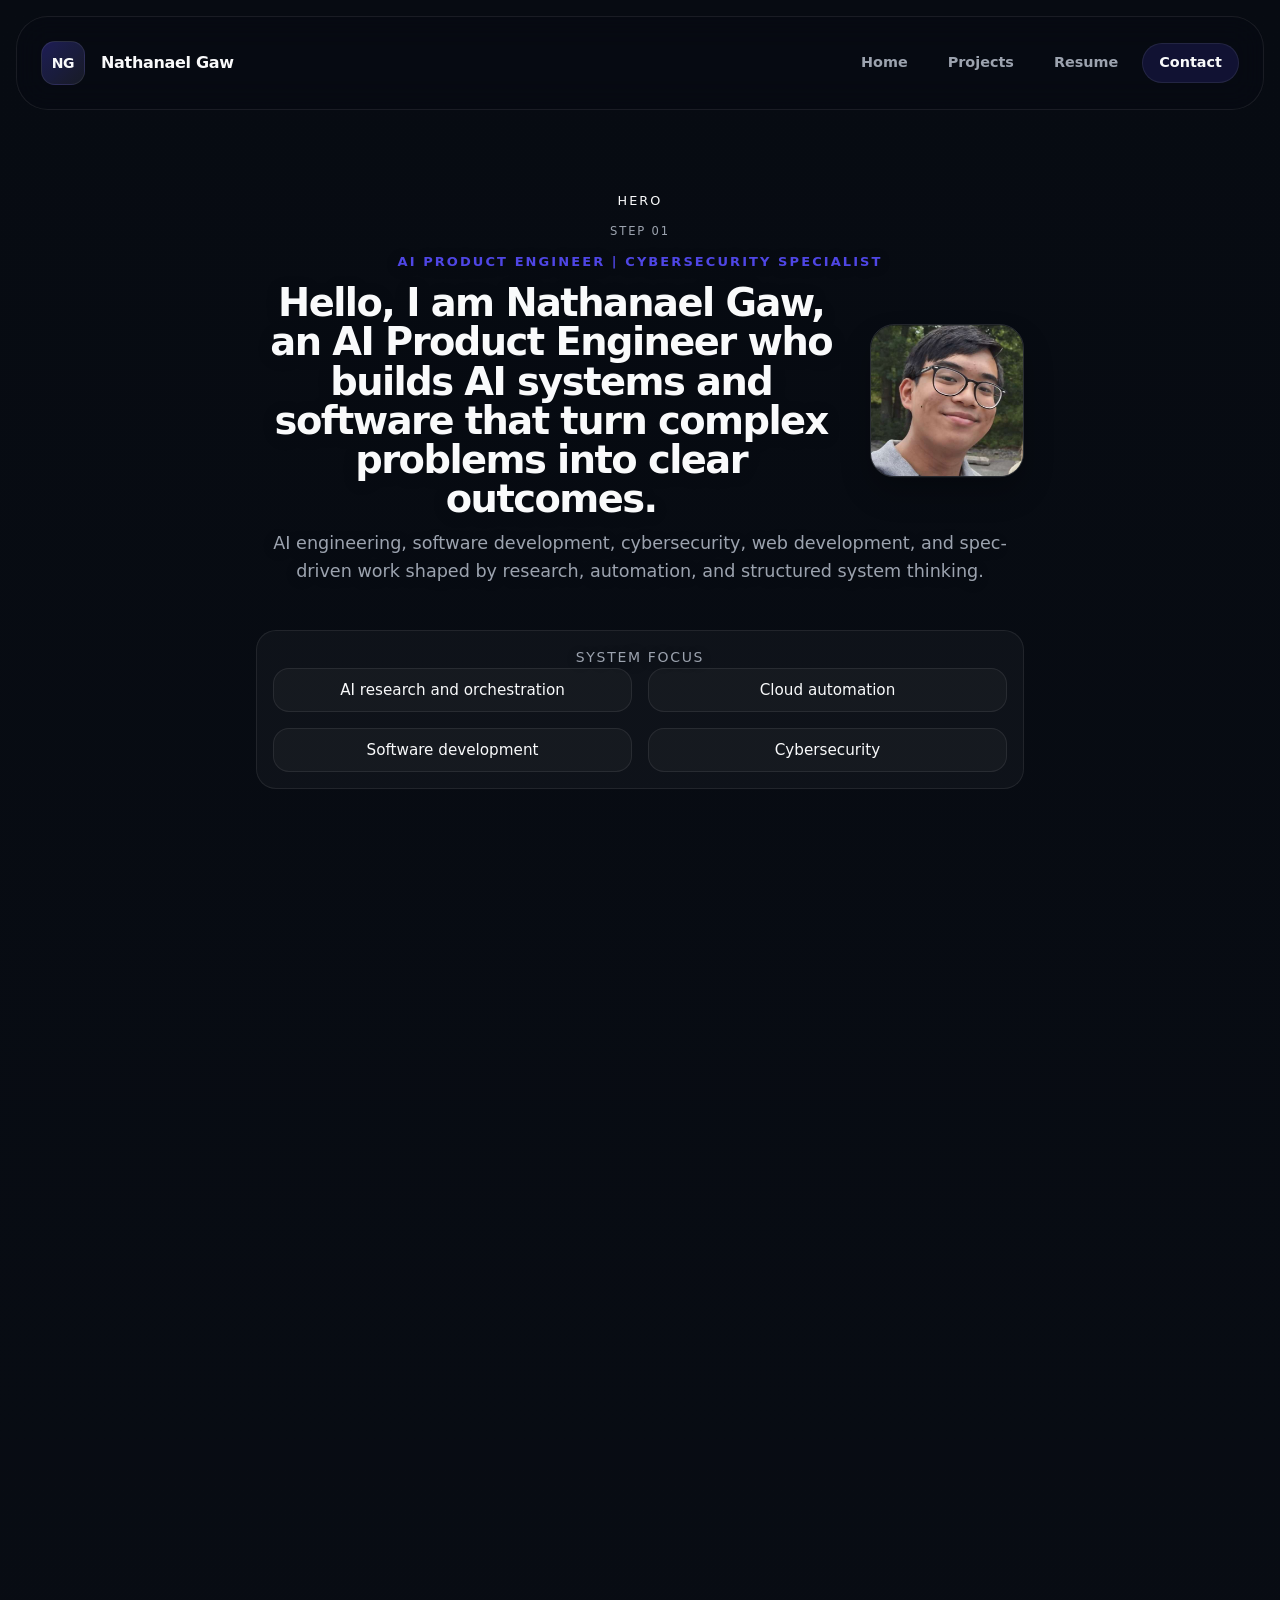
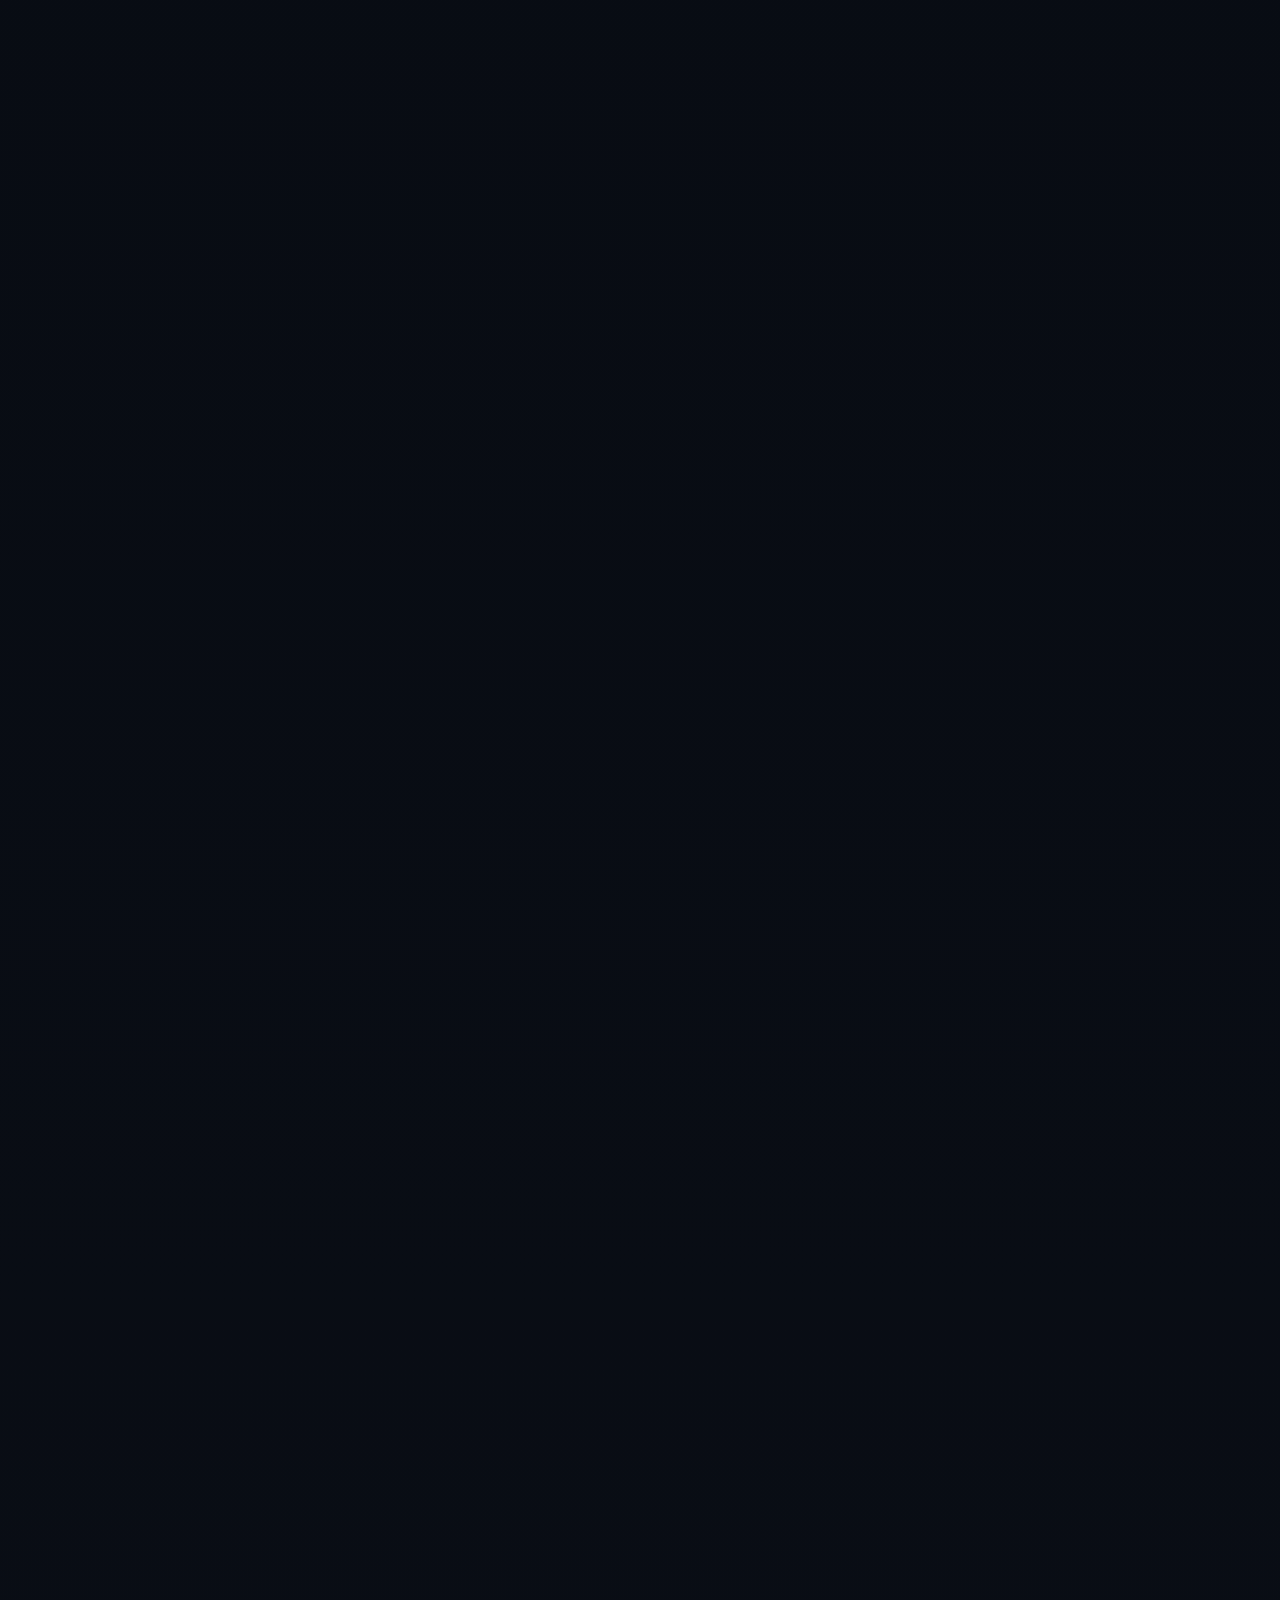
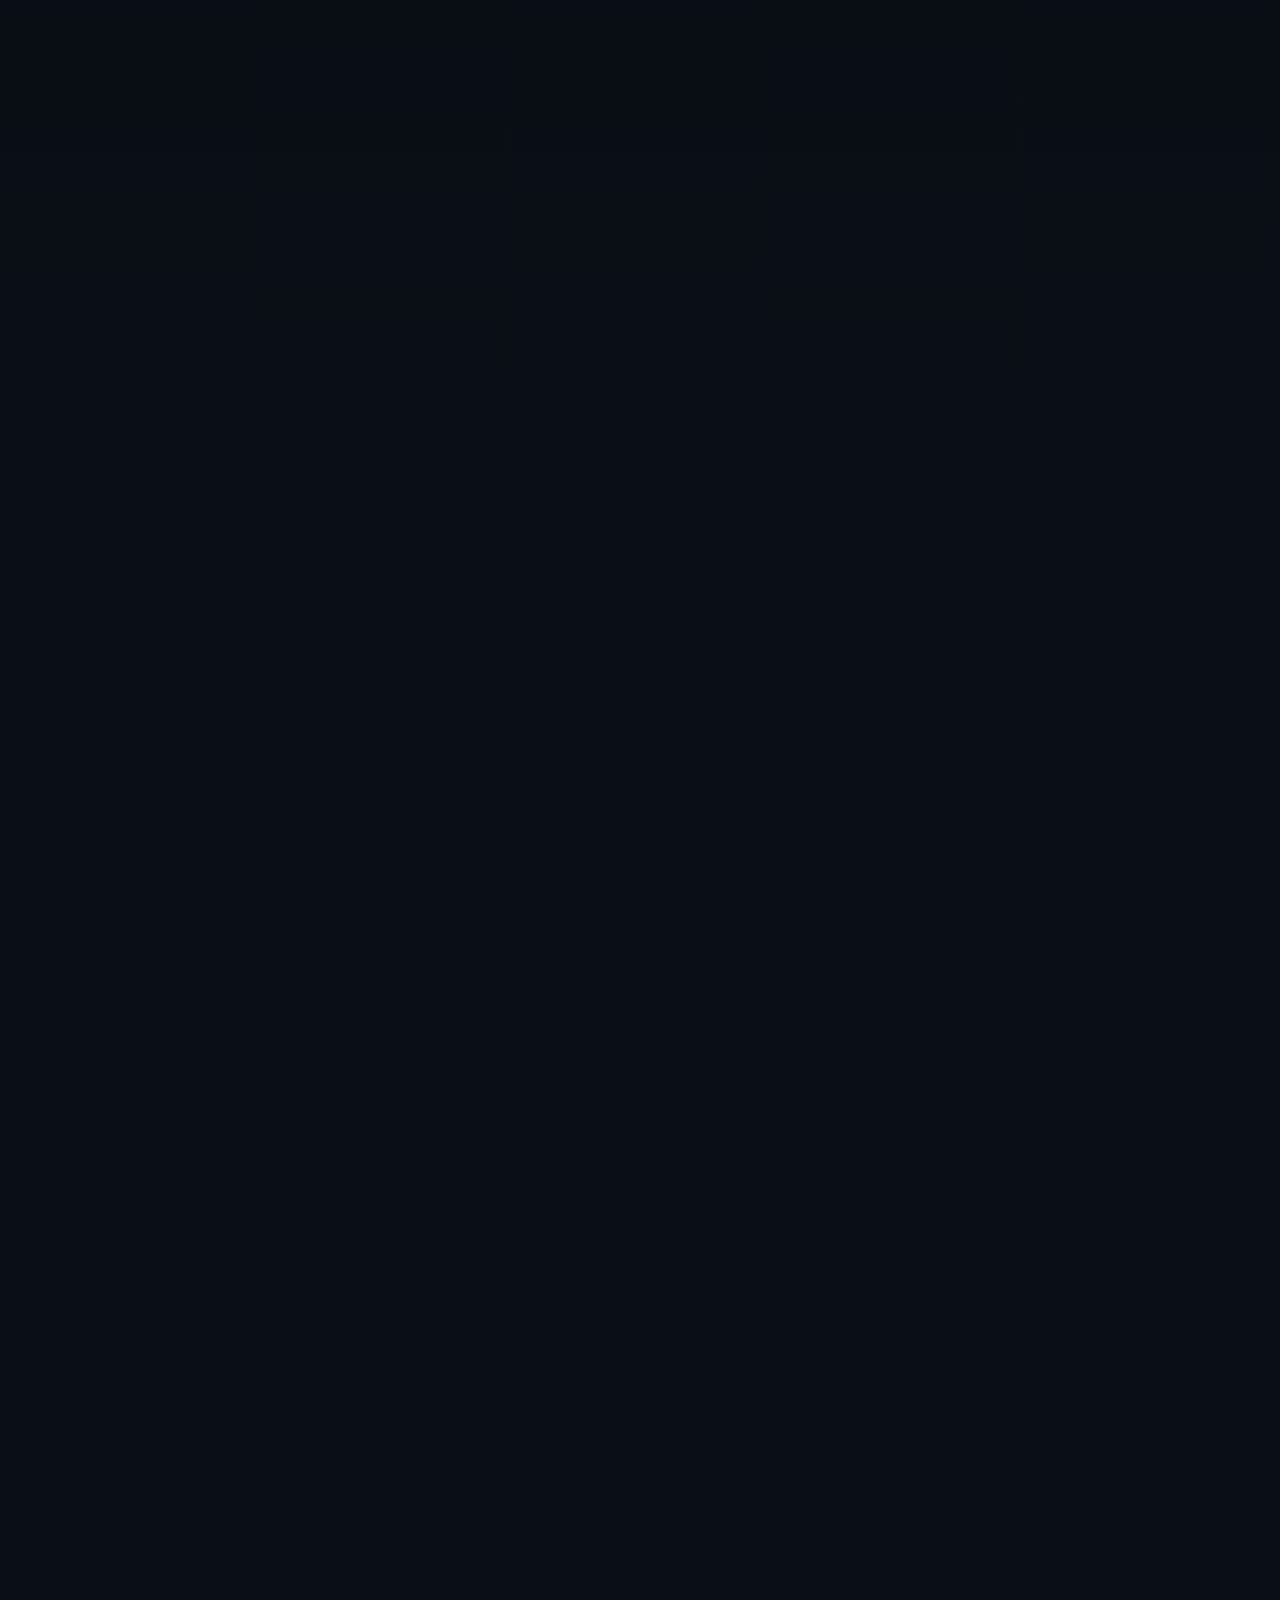
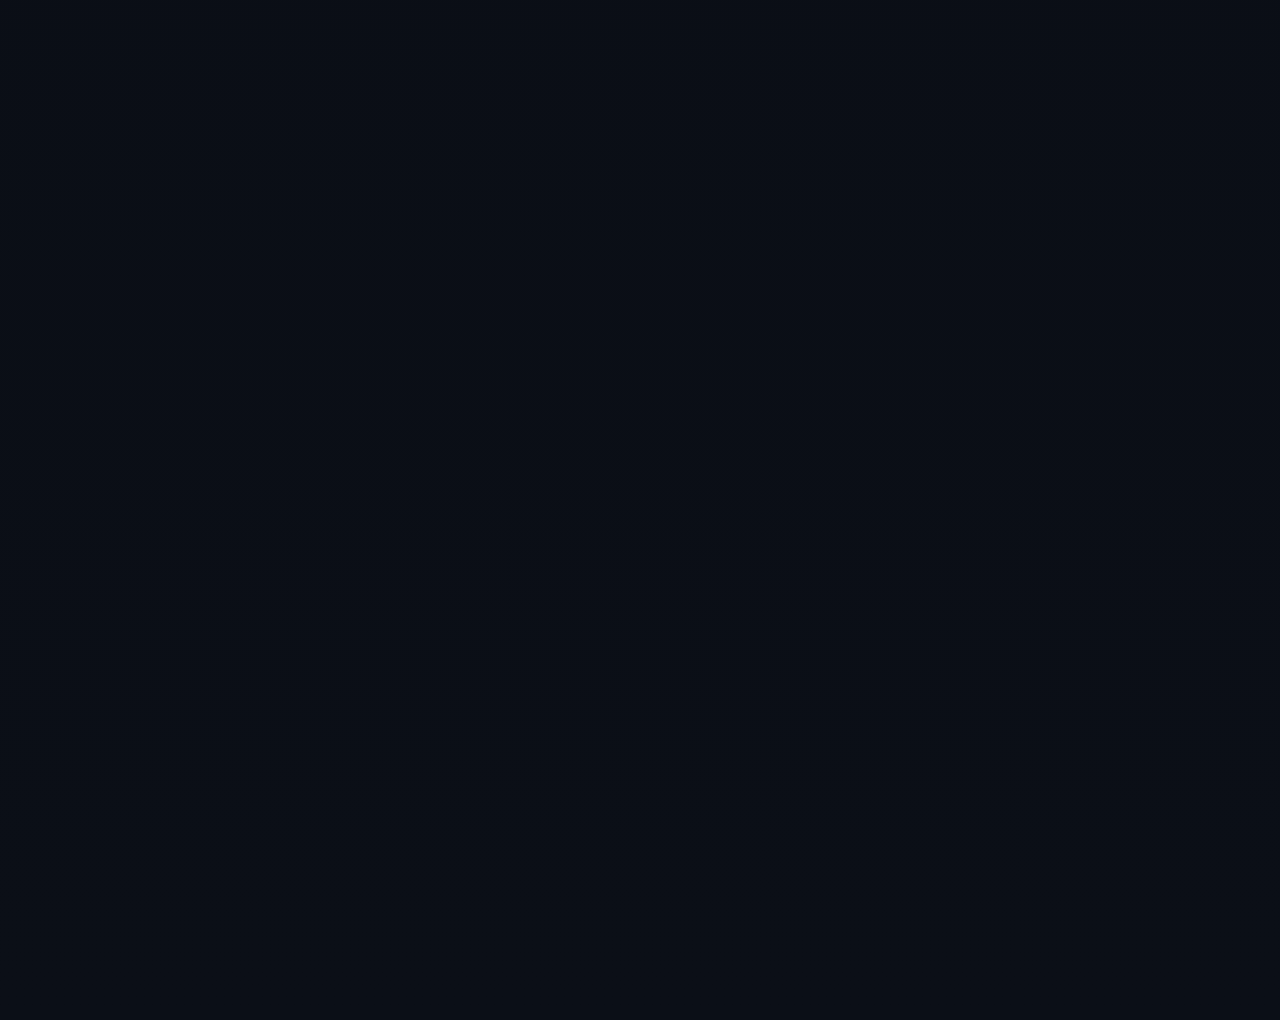
<file: index.html>
<!DOCTYPE html>
<html lang="en">
<head>
  <meta charset="UTF-8" />
  <meta name="viewport" content="width=device-width, initial-scale=1.0" />
  <title>Portfolio | Scrollytelling</title>
  <meta name="description" content="A scrollytelling version of the Nathanael Gaw portfolio homepage." />
  <link rel="preconnect" href="https://fonts.googleapis.com" />
  <link rel="preconnect" href="https://fonts.gstatic.com" crossorigin />
  <link rel="stylesheet" href="assets/css/main.css" />
  <link rel="stylesheet" href="assets/css/layout.css" />
  <link rel="stylesheet" href="assets/css/components.css" />
  <link rel="stylesheet" href="assets/css/scrolly-v2.css" />
</head>
<body>
  <header id="site-header" aria-label="Global navigation">
    <div class="navbar-shell" aria-label="Global navigation">
      <a class="navbar-brand" href="index.html" aria-label="Nathanael Gaw home">
        <span class="navbar-mark">NG</span>
        <span class="navbar-name">Nathanael Gaw</span>
      </a>

      <nav class="navbar-links" aria-label="Primary">
        <a class="navbar-link" href="index.html">Home</a>
        <a class="navbar-link" href="pages/projects.html">Projects</a>
        <a class="navbar-link" href="pages/resume.html">Resume</a>
        <a class="navbar-link navbar-link-cta" href="mailto:nathanaelgaw@gmail.com">Contact</a>
      </nav>
    </div>
  </header>

  <div id="scrolly-app">
    <div id="sticky-layer" aria-hidden="true">
      <div class="sticky-shell">
        <div class="sticky-frame">
          <div class="sticky-placeholder">
            <div class="sticky-placeholder-label">VISUAL SYSTEM PLACEHOLDER</div>
            <div class="sticky-placeholder-state">STEP 01</div>
            <div class="sticky-placeholder-content"></div>
          </div>
        </div>
      </div>
    </div>

    <main id="scroll-container" aria-live="polite">
      <section class="step step-type-hero is-active" data-step-id="0" data-step-type="hero" data-sticky-label="Hero" data-sticky-state="01">
        <div class="step-inner">
          <article class="step-card step-card-hero">
            <div class="step-card-header">
              <p class="step-kicker">AI Product Engineer | Cybersecurity Specialist</p>
              <div class="hero-title-row">
                <h2 class="step-title">Hello, I am Nathanael Gaw, an AI Product Engineer who builds AI systems and software that turn complex problems into clear outcomes.</h2>
                <img class="hero-inline-image" src="Pics/Me.jpg" alt="Nathanael Gaw" />
              </div>
              <p class="step-support">AI engineering, software development, cybersecurity, web development, and spec-driven work shaped by research, automation, and structured system thinking.</p>
            </div>
            <div class="step-diagram">
              <div class="step-diagram-label">System focus</div>
              <div class="signal-grid signal-grid-hero hero-focus-grid">
                <div class="signal-pill">AI research and orchestration</div>
                <div class="signal-pill">Cloud automation</div>
                <div class="signal-pill">Software development</div>
                <div class="signal-pill">Cybersecurity</div>
              </div>
            </div>
          </article>
        </div>
      </section>

      <section class="step step-type-credibility" data-step-id="1" data-step-type="credibility" data-sticky-label="About" data-sticky-state="02">
        <div class="step-inner">
          <article class="step-card step-card-credibility">
            <div class="step-card-header">
              <p class="step-kicker">About</p>
              <h2 class="step-title">AI engineering, software development, and structured system design.</h2>
              <p class="step-support">I work at the intersection of AI systems, web development, software engineering, and cybersecurity, building systems that turn complex inputs into structured outputs for research, automation, remediation, and decision support.</p>
            </div>
            <div class="step-grid card-grid">
              <section class="step-item card">
                <h3 class="step-item-title">AI research</h3>
                <p class="step-support">Research-backed system work.</p>
              </section>
              <section class="step-item card">
                <h3 class="step-item-title">Software development</h3>
                <p class="step-support">Builds user-facing systems and supporting logic end to end.</p>
              </section>
              <section class="step-item card">
                <h3 class="step-item-title">Spec-driven development</h3>
                <p class="step-support">Works from requirements to implementation with clear system structure.</p>
              </section>
            </div>
          </article>
        </div>
      </section>

      <section class="step step-type-capabilities" data-step-id="2" data-step-type="capabilities" data-sticky-label="Core toolkit" data-sticky-state="03">
        <div class="step-inner">
          <article class="step-card step-card-capabilities">
            <div class="step-card-header">
              <p class="step-kicker">Core toolkit</p>
              <h2 class="step-title">Tools used to build systems.</h2>
              <p class="step-support">The portfolio emphasizes systems programming, AI workflows, backend development, analysis, and repeatable development practices.</p>
            </div>
            <div class="step-grid card-grid">
              <section class="step-item card">
                <h3 class="step-item-title">Systems Programming</h3>
                <ul class="step-list">
                  <li class="step-list-item">C/C++</li>
                  <li class="step-list-item">Java</li>
                  <li class="step-list-item">Python</li>
                </ul>
              </section>
              <section class="step-item card">
                <h3 class="step-item-title">AI Systems</h3>
                <ul class="step-list">
                  <li class="step-list-item">AI research</li>
                  <li class="step-list-item">Orchestration</li>
                  <li class="step-list-item">RAG architectures</li>
                  <li class="step-list-item">Automation scripting</li>
                </ul>
              </section>
              <section class="step-item card">
                <h3 class="step-item-title">Cybersecurity</h3>
                <ul class="step-list">
                  <li class="step-list-item">Kali Linux</li>
                  <li class="step-list-item">Penetration testing</li>
                  <li class="step-list-item">Web exploitation</li>
                  <li class="step-list-item">Privilege escalation</li>
                  <li class="step-list-item">Network reconnaissance</li>
                </ul>
              </section>
              <section class="step-item card">
                <h3 class="step-item-title">Backend Systems</h3>
                <ul class="step-list">
                  <li class="step-list-item">MySQL</li>
                  <li class="step-list-item">PHP</li>
                  <li class="step-list-item">JavaScript</li>
                </ul>
              </section>
              <section class="step-item card">
                <h3 class="step-item-title">Analysis &amp; Data</h3>
                <ul class="step-list">
                  <li class="step-list-item">Pandas</li>
                  <li class="step-list-item">MATLAB</li>
                  <li class="step-list-item">Linux environments</li>
                </ul>
              </section>
              <section class="step-item card">
                <h3 class="step-item-title">Software Development</h3>
                <ul class="step-list">
                  <li class="step-list-item">Web pages</li>
                  <li class="step-list-item">Application logic</li>
                  <li class="step-list-item">Integration workflows</li>
                </ul>
              </section>
              <section class="step-item card">
                <h3 class="step-item-title">Development Workflow</h3>
                <ul class="step-list">
                  <li class="step-list-item">Spec-driven development</li>
                  <li class="step-list-item">VSCode</li>
                  <li class="step-list-item">Linux environments</li>
                </ul>
              </section>
            </div>
          </article>
        </div>
      </section>

      <section class="step step-type-system" data-step-id="3" data-step-type="system" data-sticky-label="Featured system" data-sticky-state="04">
        <div class="step-inner">
          <article class="step-card step-card-system">
            <div class="step-card-header">
              <p class="step-kicker">Featured system</p>
              <h2 class="step-title">Document RAG System</h2>
              <p class="step-support">Retrieval-based AI system designed to extract and ground responses in structured document datasets, reducing hallucination and improving factual consistency.</p>
            </div>
            <div class="step-diagram">
              <div class="step-diagram-label">Grounding flow</div>
              <ul class="step-list">
                <li class="step-list-item">Grounding</li>
                <li class="step-list-item">Retrieval</li>
                <li class="step-list-item">Structured documents</li>
                <li class="step-list-item">Factual consistency</li>
              </ul>
            </div>
          </article>
        </div>
      </section>

      <section class="step step-type-system" data-step-id="4" data-step-type="system" data-sticky-label="Featured system" data-sticky-state="05">
        <div class="step-inner">
          <article class="step-card step-card-system">
            <div class="step-card-header">
              <p class="step-kicker">Featured system</p>
              <h2 class="step-title">AI College Decision System</h2>
              <p class="step-support">Multi-factor AI decision system that evaluates institutions based on financial cost, stress indicators, and lifestyle variables using structured comparative modeling.</p>
            </div>
            <div class="step-diagram">
              <div class="step-diagram-label">Comparative scoring model</div>
              <ul class="step-list">
                <li class="step-list-item">Cost</li>
                <li class="step-list-item">Stress</li>
                <li class="step-list-item">Lifestyle</li>
                <li class="step-list-item">Comparative scoring</li>
              </ul>
            </div>
          </article>
        </div>
      </section>

      <section class="step step-type-system" data-step-id="5" data-step-type="system" data-sticky-label="Technical depth" data-sticky-state="06">
        <div class="step-inner">
          <article class="step-card step-card-system">
            <div class="step-card-header">
              <p class="step-kicker">Technical depth</p>
              <h2 class="step-title">Toolkit used to build systems.</h2>
              <p class="step-support">This section keeps the core stack visible as a dedicated narrative beat so the story moves from personal summary into technical depth.</p>
            </div>
            <div class="step-grid card-grid">
              <section class="step-item card">
                <h3 class="step-item-title">Languages</h3>
                <p class="step-support">C/C++, Java, Python</p>
              </section>
              <section class="step-item card">
                <h3 class="step-item-title">AI Systems</h3>
                <p class="step-support">AI research, orchestration, RAG architectures</p>
              </section>
              <section class="step-item card">
                <h3 class="step-item-title">Cybersecurity</h3>
                <p class="step-support">Kali Linux, penetration testing, TryHackMe, web exploitation</p>
              </section>
              <section class="step-item card">
                <h3 class="step-item-title">Backend</h3>
                <p class="step-support">MySQL, PHP, JavaScript</p>
              </section>
              <section class="step-item card">
                <h3 class="step-item-title">Analysis</h3>
                <p class="step-support">Pandas, MATLAB, Linux environments</p>
              </section>
              <section class="step-item card">
                <h3 class="step-item-title">Workflow</h3>
                <p class="step-support">VSCode, automation scripting, spec-driven development</p>
              </section>
              <section class="step-item card">
                <h3 class="step-item-title">Web Development</h3>
                <p class="step-support">HTML, CSS, JavaScript, page structure</p>
              </section>
            </div>
          </article>
        </div>
      </section>

      <section class="step step-type-closing" data-step-id="6" data-step-type="closing" data-sticky-label="Closing" data-sticky-state="07">
        <div class="step-inner">
          <article class="step-card step-card-closing">
            <div class="step-card-header">
              <p class="step-kicker">Next step</p>
              <h2 class="step-title">Review the systems or open the resume.</h2>
              <p class="step-support">The homepage focuses on AI engineering, software development, and the systems used to build grounded retrieval and decision workflows.</p>
            </div>
            <div class="step-actions">
              <button class="step-action step-action--primary" type="button" data-scrolly-action="home">Back to homepage</button>
              <button class="step-action" type="button" data-scrolly-action="projects">View Projects</button>
              <button class="step-action" type="button" data-scrolly-action="resume">Open Resume</button>
              <button class="step-action" type="button" data-scrolly-action="contact">Contact</button>
            </div>
          </article>
        </div>
      </section>
    </main>
  </div>

  <script src="assets/js/scroll-engine.js" defer></script>
  <script>
    const stickyLayer = document.getElementById('sticky-layer');
    const stickyLabel = stickyLayer ? stickyLayer.querySelector('.sticky-placeholder-label') : null;
    const stickyState = stickyLayer ? stickyLayer.querySelector('.sticky-placeholder-state') : null;
    const stickyContent = stickyLayer ? stickyLayer.querySelector('.sticky-placeholder-content') : null;
    let stickySwapTimer = null;
    let scrollSyncFrame = null;
    let lastSyncedStepId = -1;

    function getStepIdFromScroll() {
      const steps = Array.from(document.querySelectorAll('.step'));
      const probeLine = window.scrollY + window.innerHeight * 0.45;
      let currentStepId = 0;

      for (const stepElement of steps) {
        if (stepElement.offsetTop > probeLine) {
          break;
        }

        currentStepId = Number(stepElement.dataset.stepId);
      }

      return currentStepId;
    }

    function syncStep(stepId) {
      lastSyncedStepId = stepId;
      document.dispatchEvent(new CustomEvent('activeStepChanged', {
        detail: { stepId },
      }));
    }

    function syncStepFromScroll() {
      scrollSyncFrame = null;
      const stepId = getStepIdFromScroll();

      if (stepId !== lastSyncedStepId) {
        syncStep(stepId);
      }
    }

    function requestScrollSync() {
      if (scrollSyncFrame !== null) {
        return;
      }

      scrollSyncFrame = window.requestAnimationFrame(syncStepFromScroll);
    }

    document.addEventListener('click', async (event) => {
      const actionButton = event.target.closest('[data-scrolly-action]');

      if (!actionButton) {
        return;
      }

      const action = actionButton.dataset.scrollyAction;
      actionButton.blur();

      if (action === 'home') {
        window.scrollTo({ top: 0 });
        window.requestAnimationFrame(() => window.scrollTo({ top: 0 }));
        window.setTimeout(() => window.scrollTo({ top: 0 }), 50);
        syncStep(0);
        return;
      }

      if (action === 'projects') {
        window.location.href = 'pages/projects.html';
        return;
      }

      if (action === 'resume') {
        window.location.href = 'pages/resume.html';
        return;
      }

      if (action === 'contact') {
        window.location.href = 'pages/contact.html';
      }
    });

    function copyStepToSticky(stepElement) {
      if (!stickyContent || !stepElement) {
        return;
      }

      stickyContent.classList.add('is-fading');

      if (stickySwapTimer) {
        window.clearTimeout(stickySwapTimer);
      }

      stickySwapTimer = window.setTimeout(() => {
        const card = stepElement.querySelector('.step-card');
        stickyContent.innerHTML = card ? card.innerHTML : '';
        stickyContent.classList.remove('is-fading');
      }, 120);
    }

    document.addEventListener('activeStepChanged', (event) => {
      const stepId = Number(event?.detail?.stepId ?? 0);
      const currentStep = document.querySelector(`.step[data-step-id="${stepId}"]`);

      document.querySelectorAll('.step').forEach((stepElement) => {
        const isActive = Number(stepElement.dataset.stepId) === stepId;
        stepElement.classList.toggle('is-active', isActive);
      });

      if (stickyLayer) {
        stickyLayer.dataset.visualState = String(stepId);
        stickyLayer.dataset.visualType = currentStep ? currentStep.dataset.stepType || 'unknown' : 'unknown';
      }

      if (stickyLabel && currentStep) {
        stickyLabel.textContent = currentStep.dataset.stickyLabel || 'VISUAL SYSTEM PLACEHOLDER';
      }

      if (stickyState) {
        const stateLabel = currentStep?.dataset.stickyState || String(stepId + 1).padStart(2, '0');
        stickyState.textContent = `STEP ${stateLabel}`;
      }

      copyStepToSticky(currentStep);
    });

    window.addEventListener('scroll', requestScrollSync, { passive: true });
    window.addEventListener('resize', requestScrollSync);
    window.addEventListener('load', requestScrollSync);
    requestScrollSync();
  </script>
</body>
</html>
</file>
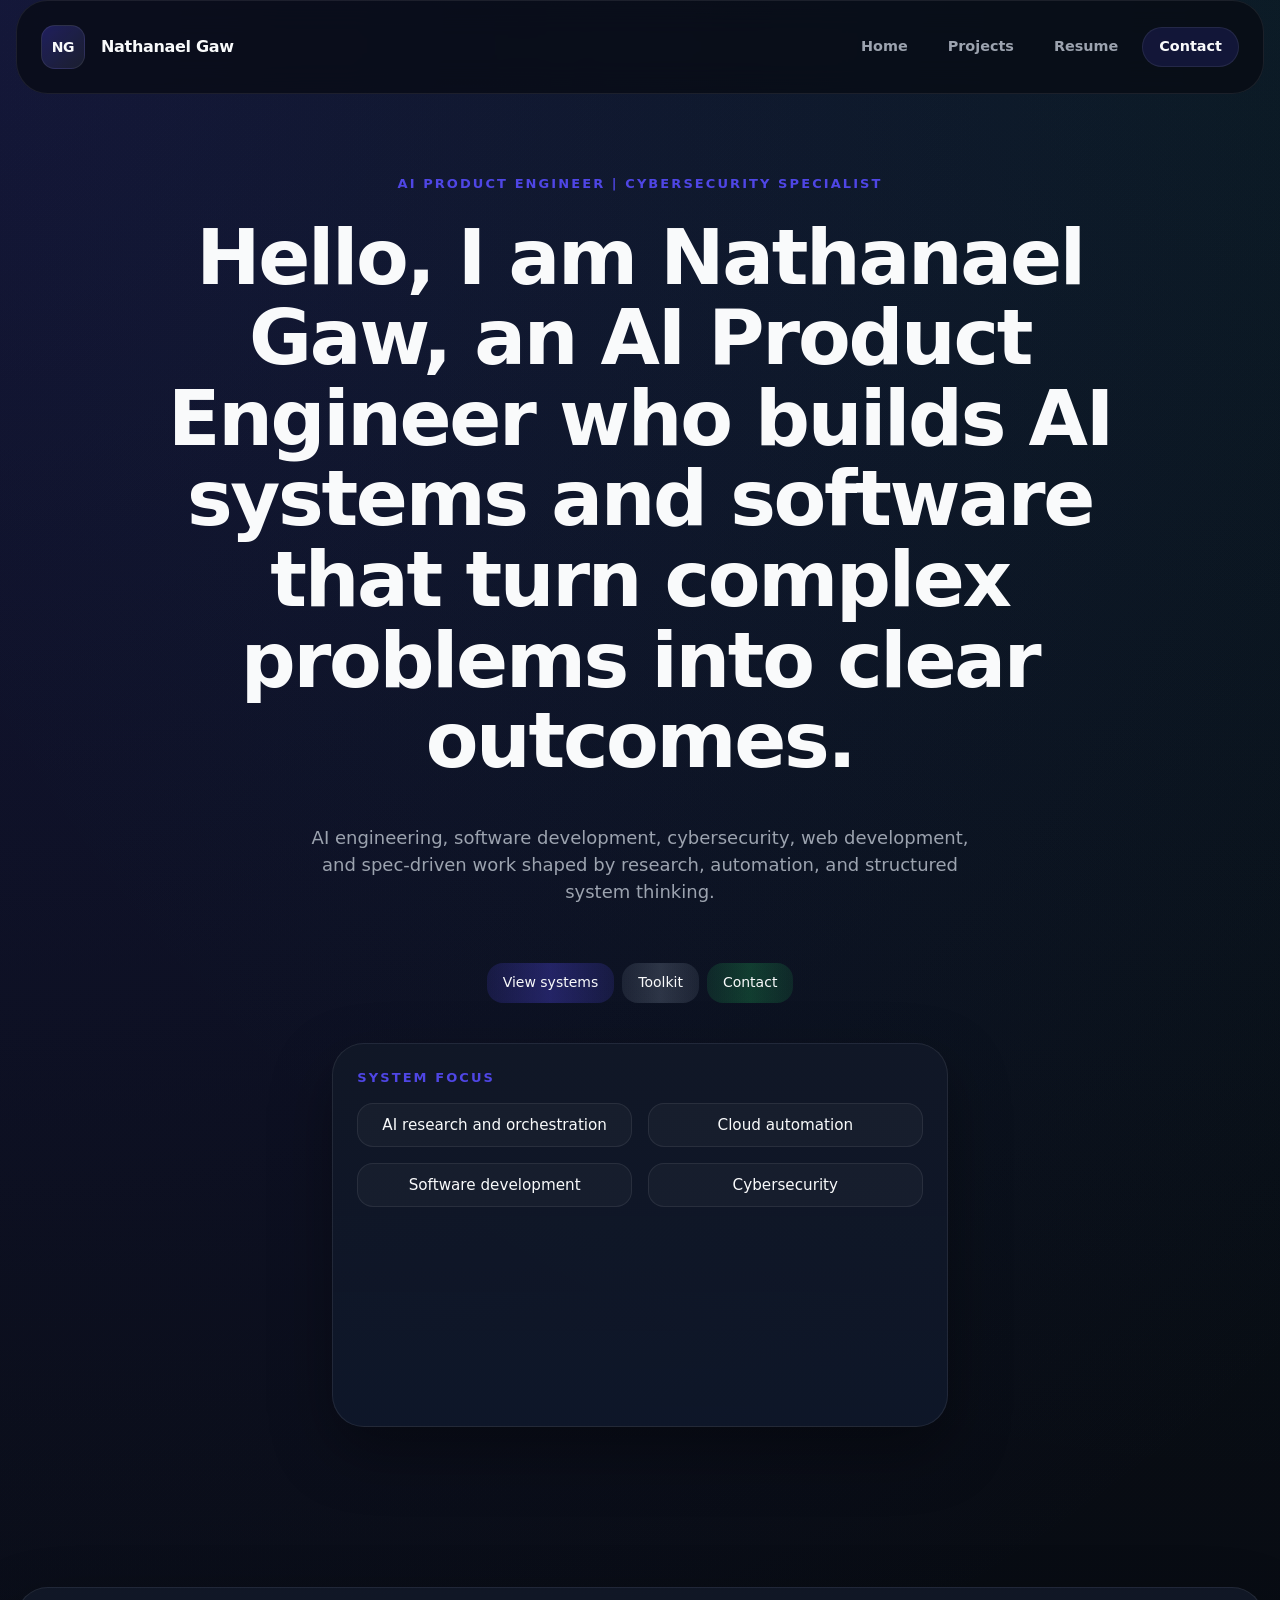
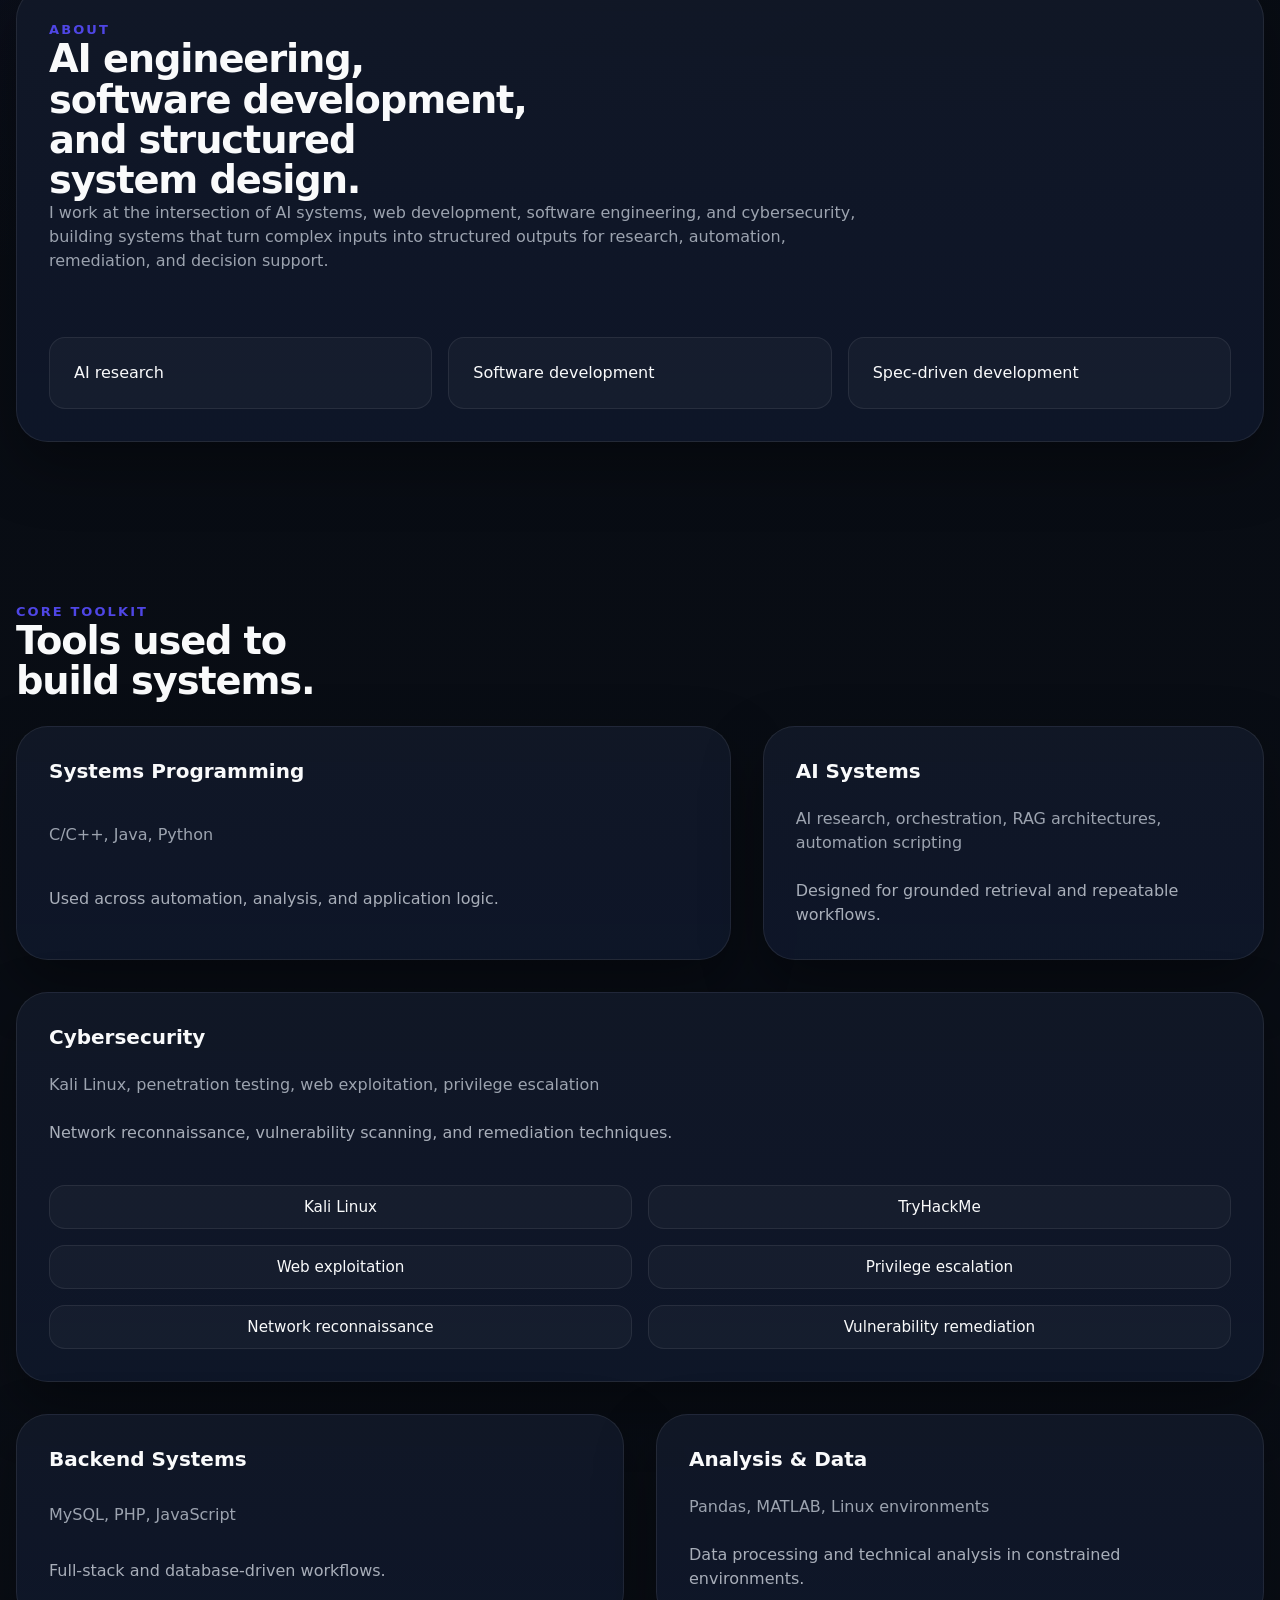
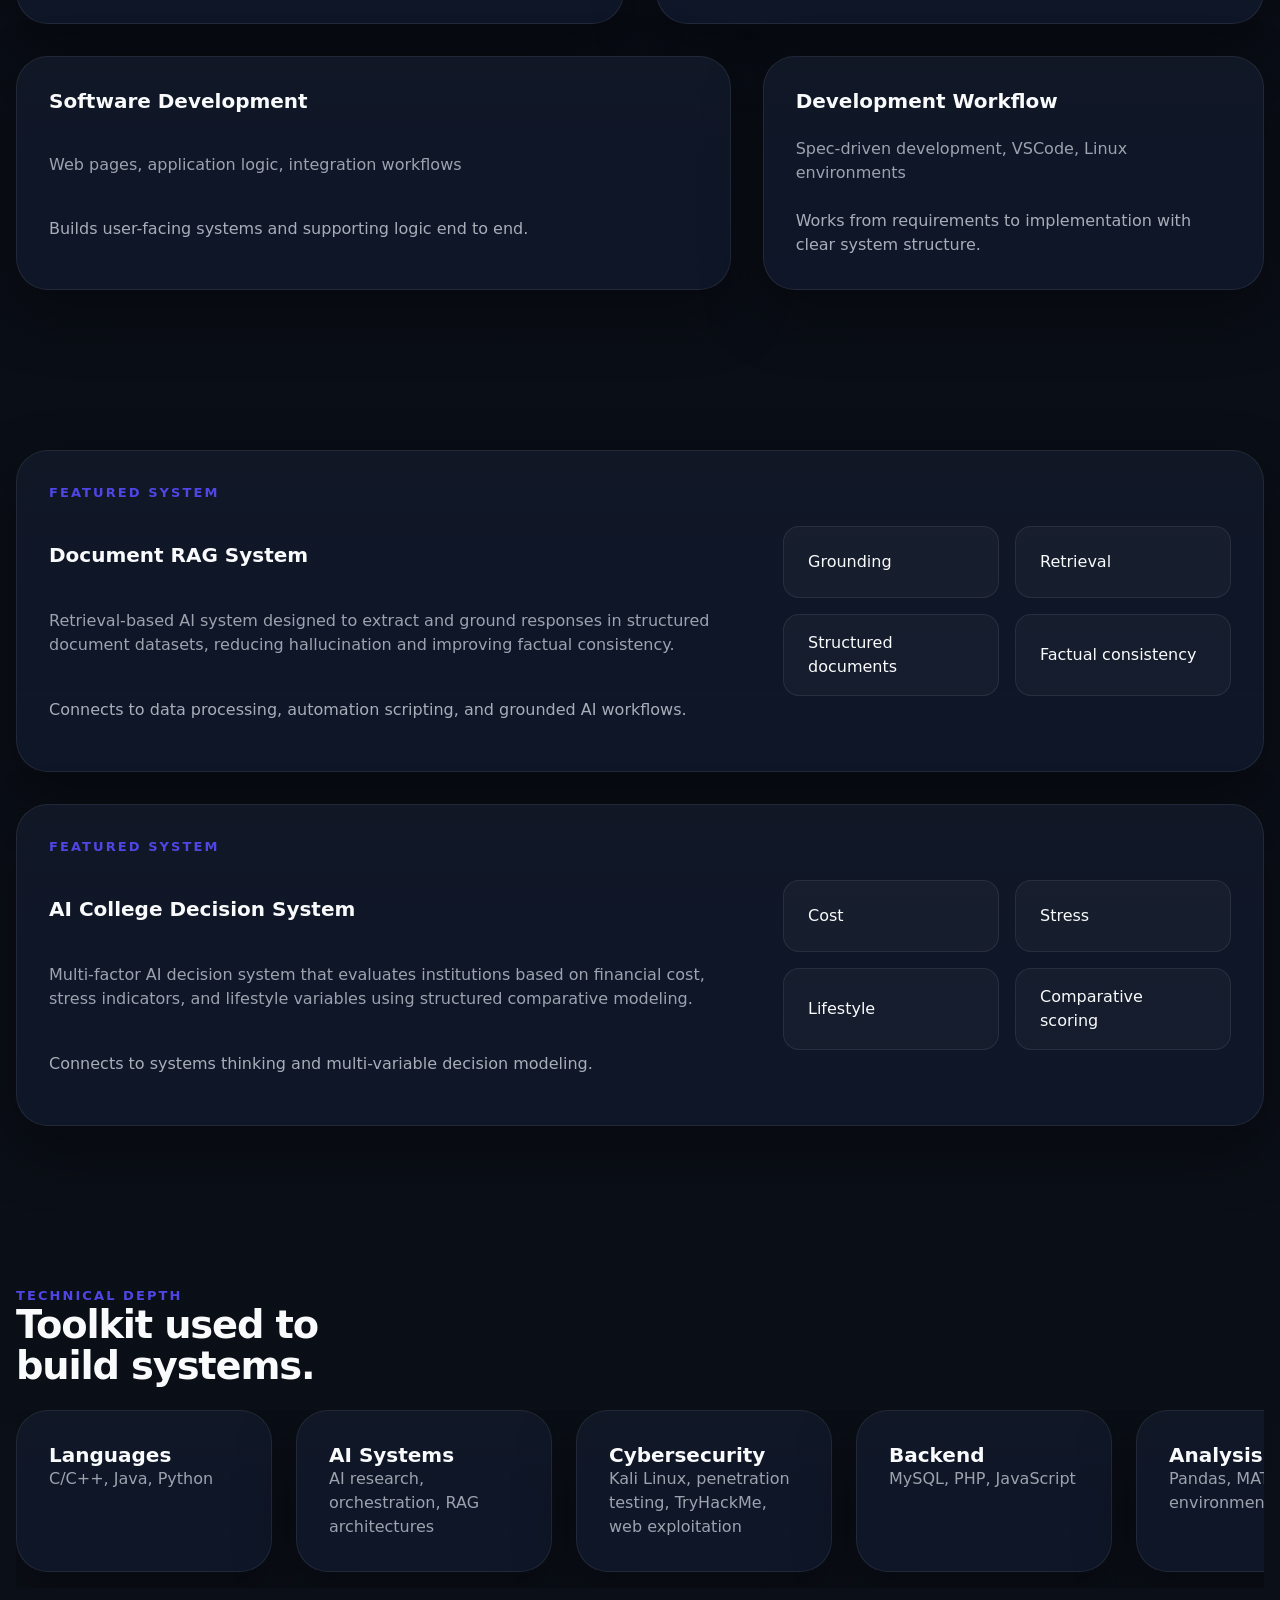
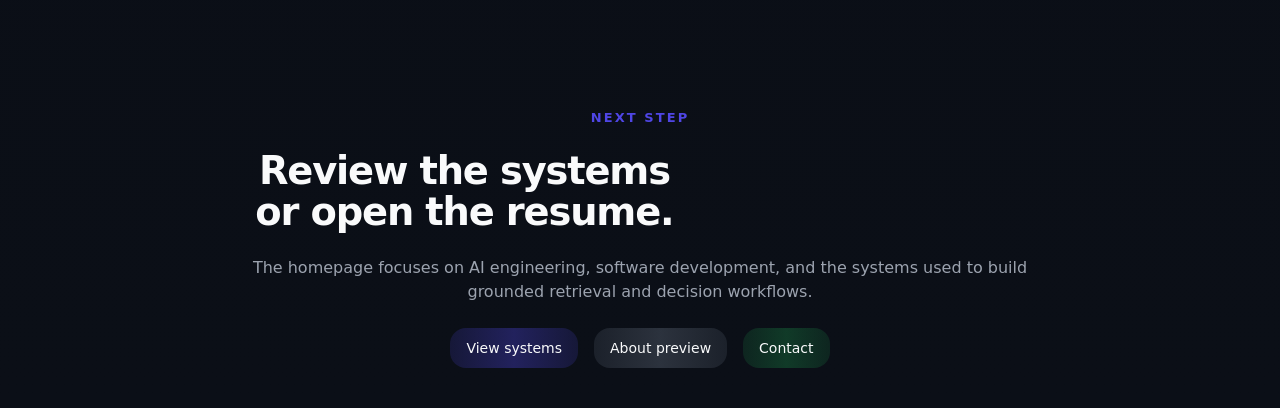
<file: index3.html>
<!DOCTYPE html>
<html lang="en">
<head>
  <meta charset="UTF-8">
  <meta name="viewport" content="width=device-width, initial-scale=1.0">
  <title>Portfolio</title>
  <link rel="stylesheet" href="assets/css/main.css">
  <link rel="stylesheet" href="assets/css/layout.css">
  <link rel="stylesheet" href="assets/css/components.css">
  <script src="assets/js/main.js" defer></script>
</head>
<body>
  <div class="page-shell">
    <header id="site-header"></header>
    <main>
      <section id="hero" class="section">
        <div class="container">
          <div class="hero-shell stack-lg hero-shell-centered">
            <div class="hero-intro stack hero-copy-content hero-intro-centered">
              <p class="eyebrow">AI Product Engineer | Cybersecurity Specialist</p>
              <h1 class="hero-title">Hello, I am Nathanael Gaw, an AI Product Engineer who builds AI systems and software that turn complex problems into clear outcomes.</h1>
              <p class="hero-summary">AI engineering, software development, cybersecurity, web development, and spec-driven work shaped by research, automation, and structured system thinking.</p>
            </div>
            <div class="hero-actions-shell">
              <div class="cta-actions hero-actions">
                <a class="button-placeholder" href="#featured-systems">View systems</a>
                <a class="button-placeholder secondary" href="#technical-depth">Toolkit</a>
                <a class="button-placeholder tertiary" href="mailto:nathanaelgaw@gmail.com">Contact</a>
              </div>
            </div>
            <div class="card hero-diagram hero-focus-card">
              <div class="hero-panel stack hero-focus-panel">
                <p class="eyebrow">System focus</p>
                <div class="signal-grid signal-grid-hero hero-focus-grid">
                  <div class="signal-pill">AI research and orchestration</div>
                  <div class="signal-pill">Cloud automation</div>
                  <div class="signal-pill">Software development</div>
                  <div class="signal-pill">Cybersecurity</div>
                </div>
              </div>
            </div>
          </div>
        </div>
      </section>

      <section id="about-preview" class="section">
        <div class="container">
          <div class="card about-card stack">
            <div class="section-header stack-sm">
              <p class="eyebrow">About</p>
              <h2 class="section-heading">AI engineering, software development, and structured system design.</h2>
              <p class="section-copy">I work at the intersection of AI systems, web development, software engineering, and cybersecurity, building systems that turn complex inputs into structured outputs for research, automation, remediation, and decision support.</p>
            </div>
            <div class="signal-grid signal-grid-about">
              <div class="signal-card">AI research</div>
              <div class="signal-card">Software development</div>
              <div class="signal-card">Spec-driven development</div>
            </div>
          </div>
        </div>
      </section>

      <section id="capabilities" class="section">
        <div class="container">
          <div class="section-header stack-sm section-header-tight">
            <p class="eyebrow">Core toolkit</p>
            <h2 class="section-heading">Tools used to build systems.</h2>
          </div>
          <div class="grid grid-bento capability-grid">
            <article class="card capability-card capability-card-large">
              <h3 class="card-title">Systems Programming</h3>
              <p class="card-copy">C/C++, Java, Python</p>
              <p class="card-copy muted">Used across automation, analysis, and application logic.</p>
            </article>
            <article class="card capability-card capability-card-small">
              <h3 class="card-title">AI Systems</h3>
              <p class="card-copy">AI research, orchestration, RAG architectures, automation scripting</p>
              <p class="card-copy muted">Designed for grounded retrieval and repeatable workflows.</p>
            </article>
            <article class="card capability-card capability-card-large capability-card-security">
              <h3 class="card-title">Cybersecurity</h3>
              <p class="card-copy">Kali Linux, penetration testing, web exploitation, privilege escalation</p>
              <p class="card-copy muted">Network reconnaissance, vulnerability scanning, and remediation techniques.</p>
              <div class="signal-grid signal-grid-security">
                <div class="signal-pill">Kali Linux</div>
                <div class="signal-pill">TryHackMe</div>
                <div class="signal-pill">Web exploitation</div>
                <div class="signal-pill">Privilege escalation</div>
                <div class="signal-pill">Network reconnaissance</div>
                <div class="signal-pill">Vulnerability remediation</div>
              </div>
            </article>
            <article class="card capability-card capability-card-medium">
              <h3 class="card-title">Backend Systems</h3>
              <p class="card-copy">MySQL, PHP, JavaScript</p>
              <p class="card-copy muted">Full-stack and database-driven workflows.</p>
            </article>
            <article class="card capability-card capability-card-medium">
              <h3 class="card-title">Analysis &amp; Data</h3>
              <p class="card-copy">Pandas, MATLAB, Linux environments</p>
              <p class="card-copy muted">Data processing and technical analysis in constrained environments.</p>
            </article>
            <article class="card capability-card capability-card-large">
              <h3 class="card-title">Software Development</h3>
              <p class="card-copy">Web pages, application logic, integration workflows</p>
              <p class="card-copy muted">Builds user-facing systems and supporting logic end to end.</p>
            </article>
            <article class="card capability-card capability-card-small">
              <h3 class="card-title">Development Workflow</h3>
              <p class="card-copy">Spec-driven development, VSCode, Linux environments</p>
              <p class="card-copy muted">Works from requirements to implementation with clear system structure.</p>
            </article>
          </div>
        </div>
      </section>

      <section id="featured-systems" class="section">
        <div class="container stack-lg">
          <article class="card system-card">
            <div class="system-card-copy stack">
              <p class="eyebrow">Featured system</p>
              <h3 class="card-title">Document RAG System</h3>
              <p class="card-copy">Retrieval-based AI system designed to extract and ground responses in structured document datasets, reducing hallucination and improving factual consistency.</p>
              <p class="card-copy muted">Connects to data processing, automation scripting, and grounded AI workflows.</p>
            </div>
            <div class="system-card-graphic stack">
              <div class="signal-grid signal-grid-tight">
                <div class="signal-card">Grounding</div>
                <div class="signal-card">Retrieval</div>
                <div class="signal-card">Structured documents</div>
                <div class="signal-card">Factual consistency</div>
              </div>
            </div>
          </article>

          <article class="card system-card">
            <div class="system-card-copy stack">
              <p class="eyebrow">Featured system</p>
              <h3 class="card-title">AI College Decision System</h3>
              <p class="card-copy">Multi-factor AI decision system that evaluates institutions based on financial cost, stress indicators, and lifestyle variables using structured comparative modeling.</p>
              <p class="card-copy muted">Connects to systems thinking and multi-variable decision modeling.</p>
            </div>
            <div class="system-card-graphic stack">
              <div class="signal-grid signal-grid-tight">
                <div class="signal-card">Cost</div>
                <div class="signal-card">Stress</div>
                <div class="signal-card">Lifestyle</div>
                <div class="signal-card">Comparative scoring</div>
              </div>
            </div>
          </article>
        </div>
      </section>

      <section id="technical-depth" class="section">
        <div class="container">
          <div class="section-header stack-sm section-header-tight">
            <p class="eyebrow">Technical depth</p>
            <h2 class="section-heading">Toolkit used to build systems.</h2>
          </div>
          <div class="tech-scroll" aria-label="Technical depth tools">
            <article class="card tech-item">
              <h3 class="card-title">Languages</h3>
              <p class="card-copy">C/C++, Java, Python</p>
            </article>
            <article class="card tech-item">
              <h3 class="card-title">AI Systems</h3>
              <p class="card-copy">AI research, orchestration, RAG architectures</p>
            </article>
            <article class="card tech-item">
              <h3 class="card-title">Cybersecurity</h3>
              <p class="card-copy">Kali Linux, penetration testing, TryHackMe, web exploitation</p>
            </article>
            <article class="card tech-item">
              <h3 class="card-title">Backend</h3>
              <p class="card-copy">MySQL, PHP, JavaScript</p>
            </article>
            <article class="card tech-item">
              <h3 class="card-title">Analysis</h3>
              <p class="card-copy">Pandas, MATLAB, Linux environments</p>
            </article>
            <article class="card tech-item">
              <h3 class="card-title">Workflow</h3>
              <p class="card-copy">VSCode, automation scripting, spec-driven development</p>
            </article>
            <article class="card tech-item">
              <h3 class="card-title">Web Development</h3>
              <p class="card-copy">HTML, CSS, JavaScript, page structure</p>
            </article>
          </div>
        </div>
      </section>

      <section id="cta" class="section section-tight">
        <div class="container">
          <div class="cta-shell stack">
            <p class="eyebrow">Next step</p>
            <h2 class="section-heading">Review the systems or open the resume.</h2>
            <p class="section-copy">The homepage focuses on AI engineering, software development, and the systems used to build grounded retrieval and decision workflows.</p>
            <div class="cta-actions">
              <a class="button-placeholder" href="#featured-systems">View systems</a>
              <a class="button-placeholder secondary" href="#about-preview">About preview</a>
              <a class="button-placeholder tertiary" href="mailto:nathanaelgaw@gmail.com">Contact</a>
            </div>
          </div>
        </div>
      </section>
    </main>

    <footer id="site-footer"></footer>
  </div>
</body>
</html>
</file>
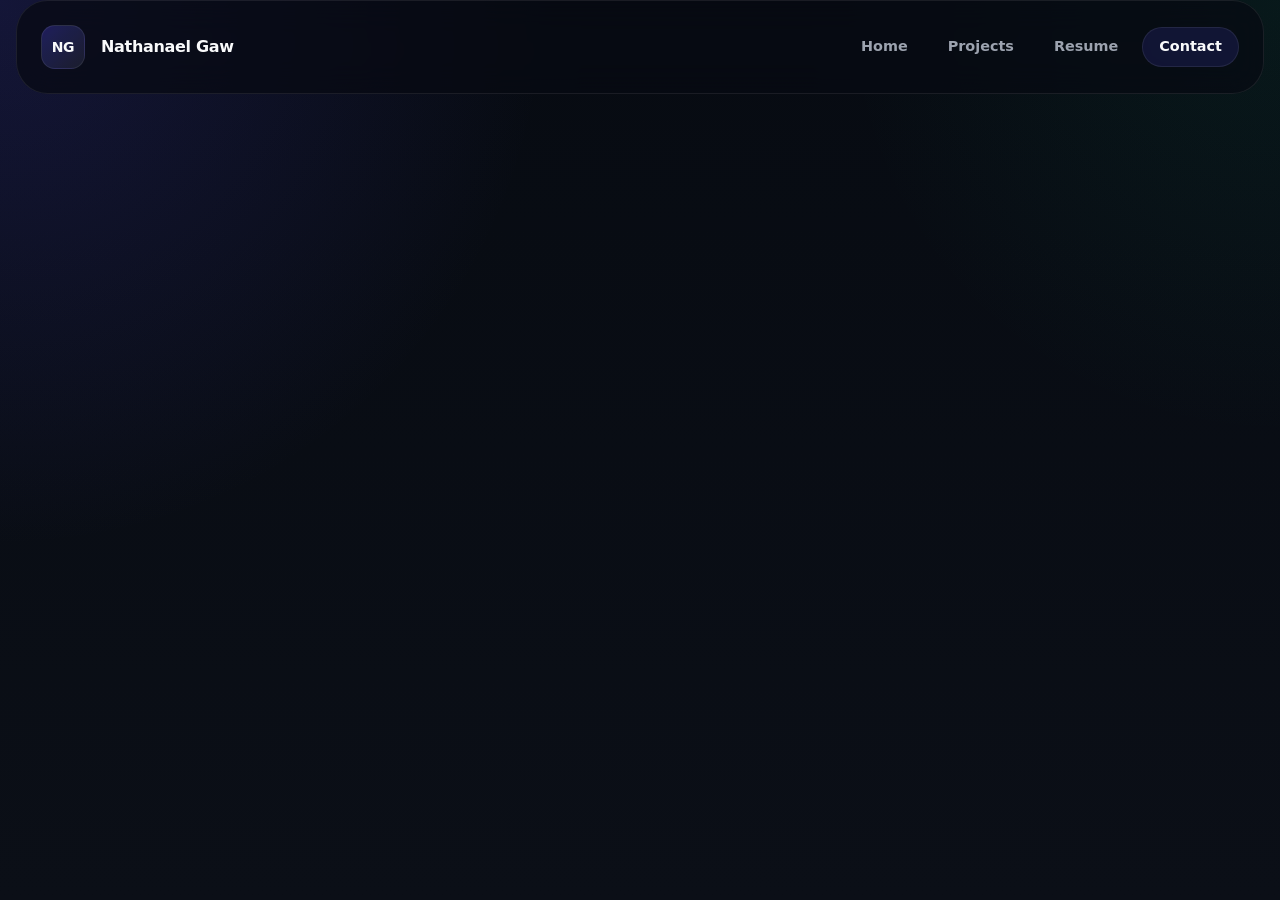
<file: pages/about.html>
<!DOCTYPE html>
<html lang="en">
<head>
  <meta charset="UTF-8">
  <meta name="viewport" content="width=device-width, initial-scale=1.0">
  <title>About | Portfolio</title>
  <link rel="stylesheet" href="../assets/css/main.css">
  <link rel="stylesheet" href="../assets/css/layout.css">
  <link rel="stylesheet" href="../assets/css/components.css">
  <script src="../assets/js/main.js" defer></script>
</head>
<body>
  <div class="page-shell">
    <header id="site-header"></header>
    <main></main>
  </div>
</body>
</html>
</file>
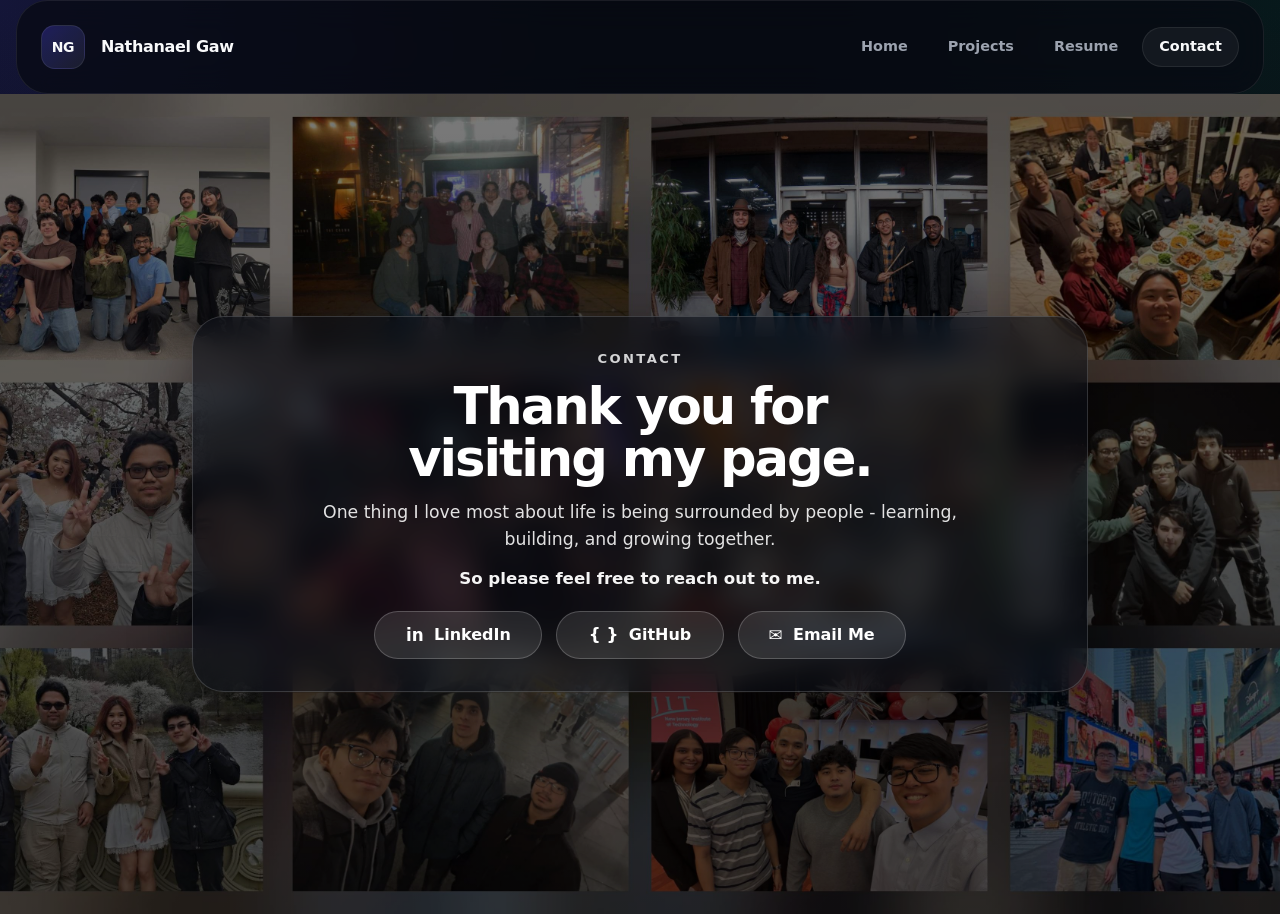
<file: pages/contact.html>
<!DOCTYPE html>
<html lang="en">
<head>
  <meta charset="UTF-8">
  <meta name="viewport" content="width=device-width, initial-scale=1.0">
  <title>Contact | Portfolio</title>
  <link rel="stylesheet" href="../assets/css/main.css">
  <link rel="stylesheet" href="../assets/css/layout.css">
  <link rel="stylesheet" href="../assets/css/components.css">
  <script src="../assets/js/main.js" defer></script>
  <style>
    html,
    body {
      height: 100%;
      margin: 0;
    }

    body {
      overflow-x: hidden;
    }

    .page-shell {
      min-height: 100vh;
      display: flex;
      flex-direction: column;
    }

    .contact-page {
      flex: 1;
      min-height: 0;
      display: flex;
      flex-direction: column;
    }

    .contact-hero {
      position: relative;
      flex: 1;
      min-height: calc(100vh - 5rem);
      display: grid;
      place-items: center;
      padding: clamp(1.25rem, 3vw, 2.5rem);
      background-image:
        linear-gradient(180deg, rgba(0, 0, 0, 0.42), rgba(0, 0, 0, 0.62)),
        url('../Pics/collage.jpg');
      background-size: cover;
      background-position: center;
      background-repeat: no-repeat;
      isolation: isolate;
    }

    .contact-hero::after {
      content: '';
      position: absolute;
      inset: 0;
      background: rgba(0, 0, 0, 0.18);
      z-index: -1;
    }

    .contact-card {
      width: min(100%, 56rem);
      padding: clamp(1.1rem, 2.8vw, 2rem);
      border: 1px solid rgba(255, 255, 255, 0.16);
      border-radius: 2rem;
      background: rgba(10, 14, 22, 0.56);
      box-shadow: 0 24px 60px rgba(0, 0, 0, 0.36);
      backdrop-filter: blur(14px);
      text-align: center;
    }

    .contact-kicker {
      margin: 0 0 0.7rem;
      color: rgba(255, 255, 255, 0.82);
      font-size: 0.82rem;
      font-weight: 700;
      letter-spacing: 0.18em;
      text-transform: uppercase;
    }

    .contact-title {
      margin: 0;
      color: #ffffff;
      font-size: clamp(1.9rem, 4vw, 3.7rem);
      line-height: 1.02;
      letter-spacing: -0.04em;
      text-wrap: balance;
    }

    .contact-copy {
      width: min(100%, 44rem);
      margin: 0.95rem auto 0;
      color: rgba(255, 255, 255, 0.88);
      font-size: clamp(0.98rem, 1.5vw, 1.08rem);
      line-height: 1.55;
    }

    .contact-close {
      margin: 0.9rem 0 0;
      color: rgba(255, 255, 255, 0.96);
      font-size: clamp(0.98rem, 1.3vw, 1.05rem);
      font-weight: 600;
    }

    .contact-actions {
      display: flex;
      justify-content: center;
      flex-wrap: wrap;
      gap: 0.85rem;
      margin-top: 1.2rem;
    }

    .contact-button {
      display: inline-flex;
      align-items: center;
      justify-content: center;
      gap: 0.65rem;
      min-width: 10.5rem;
      min-height: 3rem;
      padding: 0 1.15rem;
      border: 1px solid rgba(255, 255, 255, 0.2);
      border-radius: 999px;
      background: rgba(255, 255, 255, 0.1);
      color: #ffffff;
      font-weight: 700;
      text-decoration: none;
      transition: transform 160ms ease, background 160ms ease, border-color 160ms ease;
    }

    .contact-button:hover,
    .contact-button:focus-visible {
      transform: translateY(-2px) scale(1.01);
      background: rgba(255, 255, 255, 0.18);
      border-color: rgba(255, 255, 255, 0.34);
    }

    .contact-button-icon {
      font-size: 1.05rem;
      line-height: 1;
    }

    @media (max-width: 720px) {
      .contact-hero {
        min-height: calc(100vh - 4.5rem);
        padding: 1rem;
      }

      .contact-card {
        border-radius: 1.5rem;
        padding: 1rem;
      }

      .contact-actions {
        flex-direction: column;
        align-items: stretch;
      }

      .contact-button {
        width: 100%;
      }
    }
  </style>
</head>
<body>
  <div class="page-shell">
    <header id="site-header"></header>
    <main class="contact-page">
      <section class="contact-hero" aria-labelledby="contact-title">
        <div class="contact-card">
          <p class="contact-kicker">Contact</p>
          <h1 class="contact-title" id="contact-title">Thank you for visiting my page.</h1>
          <p class="contact-copy">
            One thing I love most about life is being surrounded by people - learning, building, and growing together.
          </p>
          <p class="contact-close">So please feel free to reach out to me.</p>

          <div class="contact-actions" aria-label="Primary contact links">
            <a class="contact-button" href="https://www.linkedin.com/in/nathanael-gaw/" target="_blank" rel="noreferrer noopener">
              <span class="contact-button-icon" aria-hidden="true">in</span>
              <span>LinkedIn</span>
            </a>
            <a class="contact-button" href="https://github.com/Nate-Gaw" target="_blank" rel="noreferrer noopener">
              <span class="contact-button-icon" aria-hidden="true">{ }</span>
              <span>GitHub</span>
            </a>
            <a class="contact-button" href="mailto:nathanaelgaw@gmail.com">
              <span class="contact-button-icon" aria-hidden="true">✉</span>
              <span>Email Me</span>
            </a>
          </div>
        </div>
      </section>
    </main>
  </div>
</body>
</html>
</file>
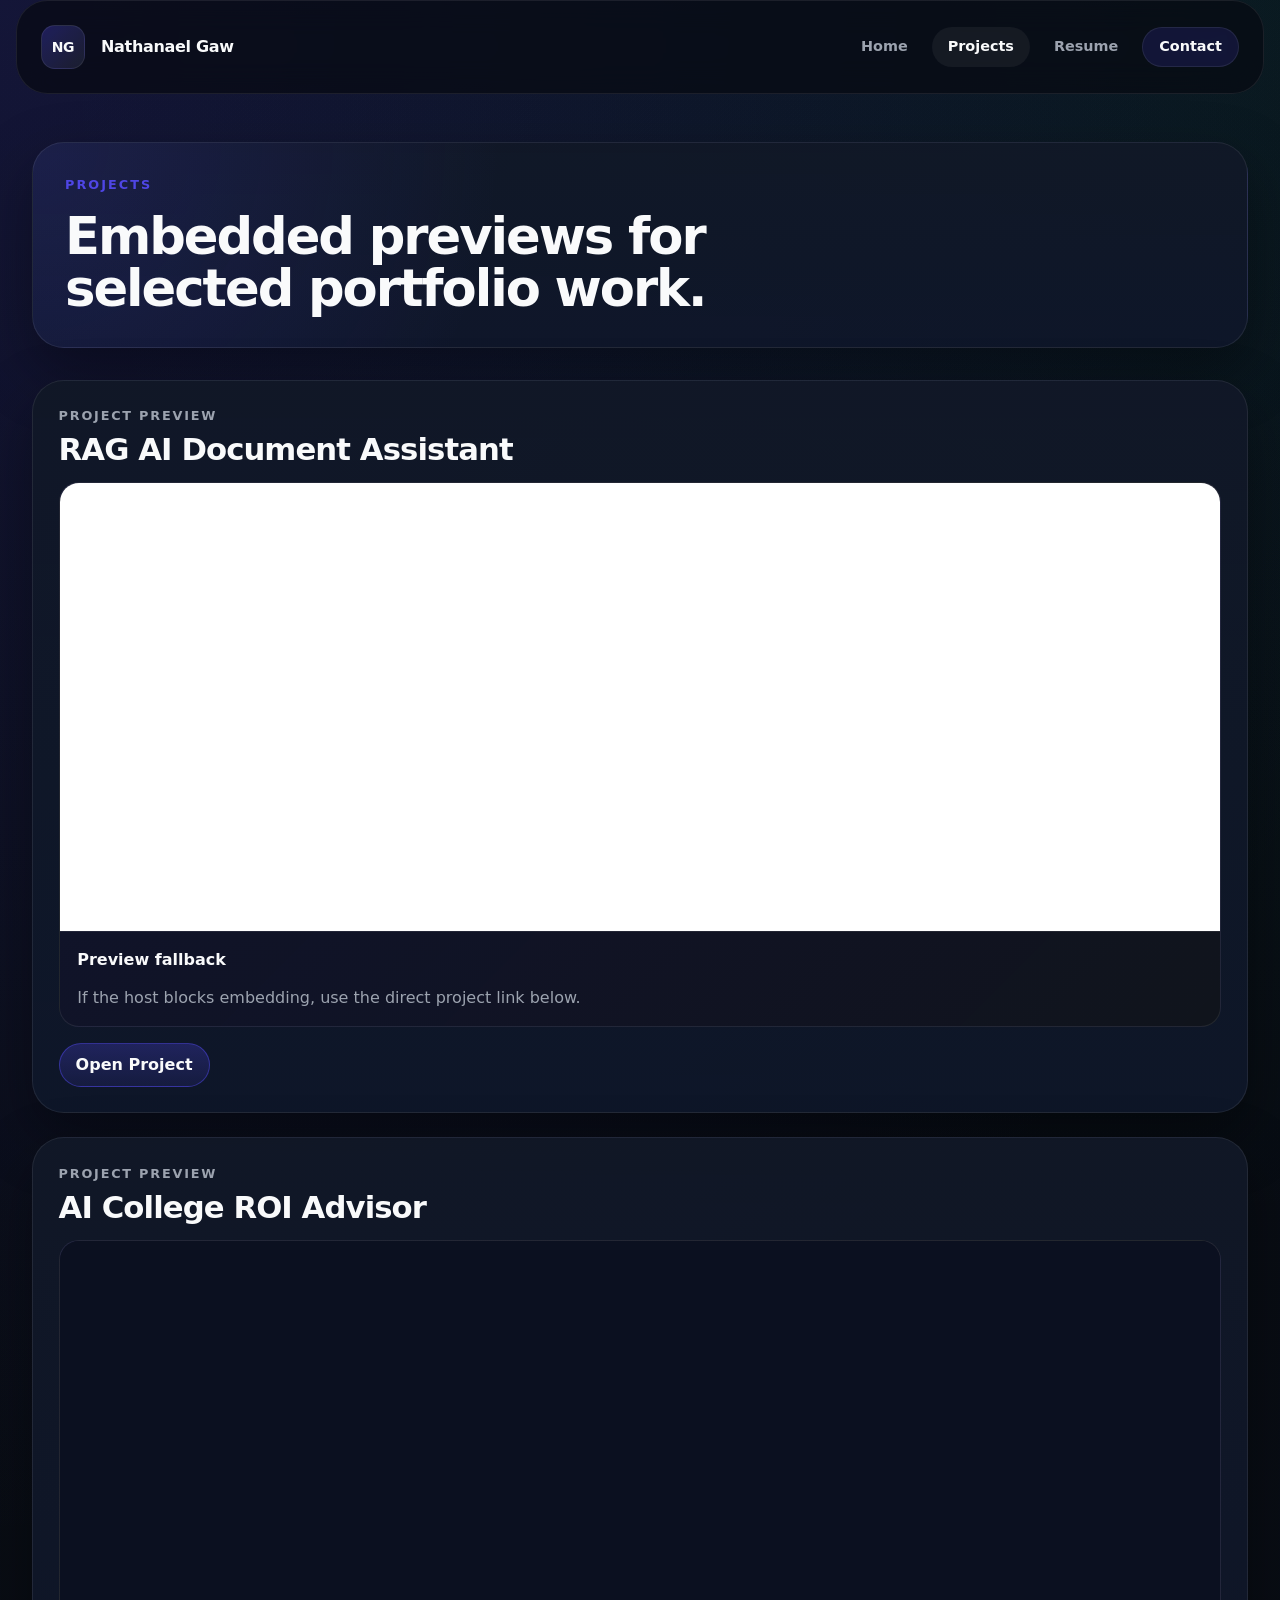
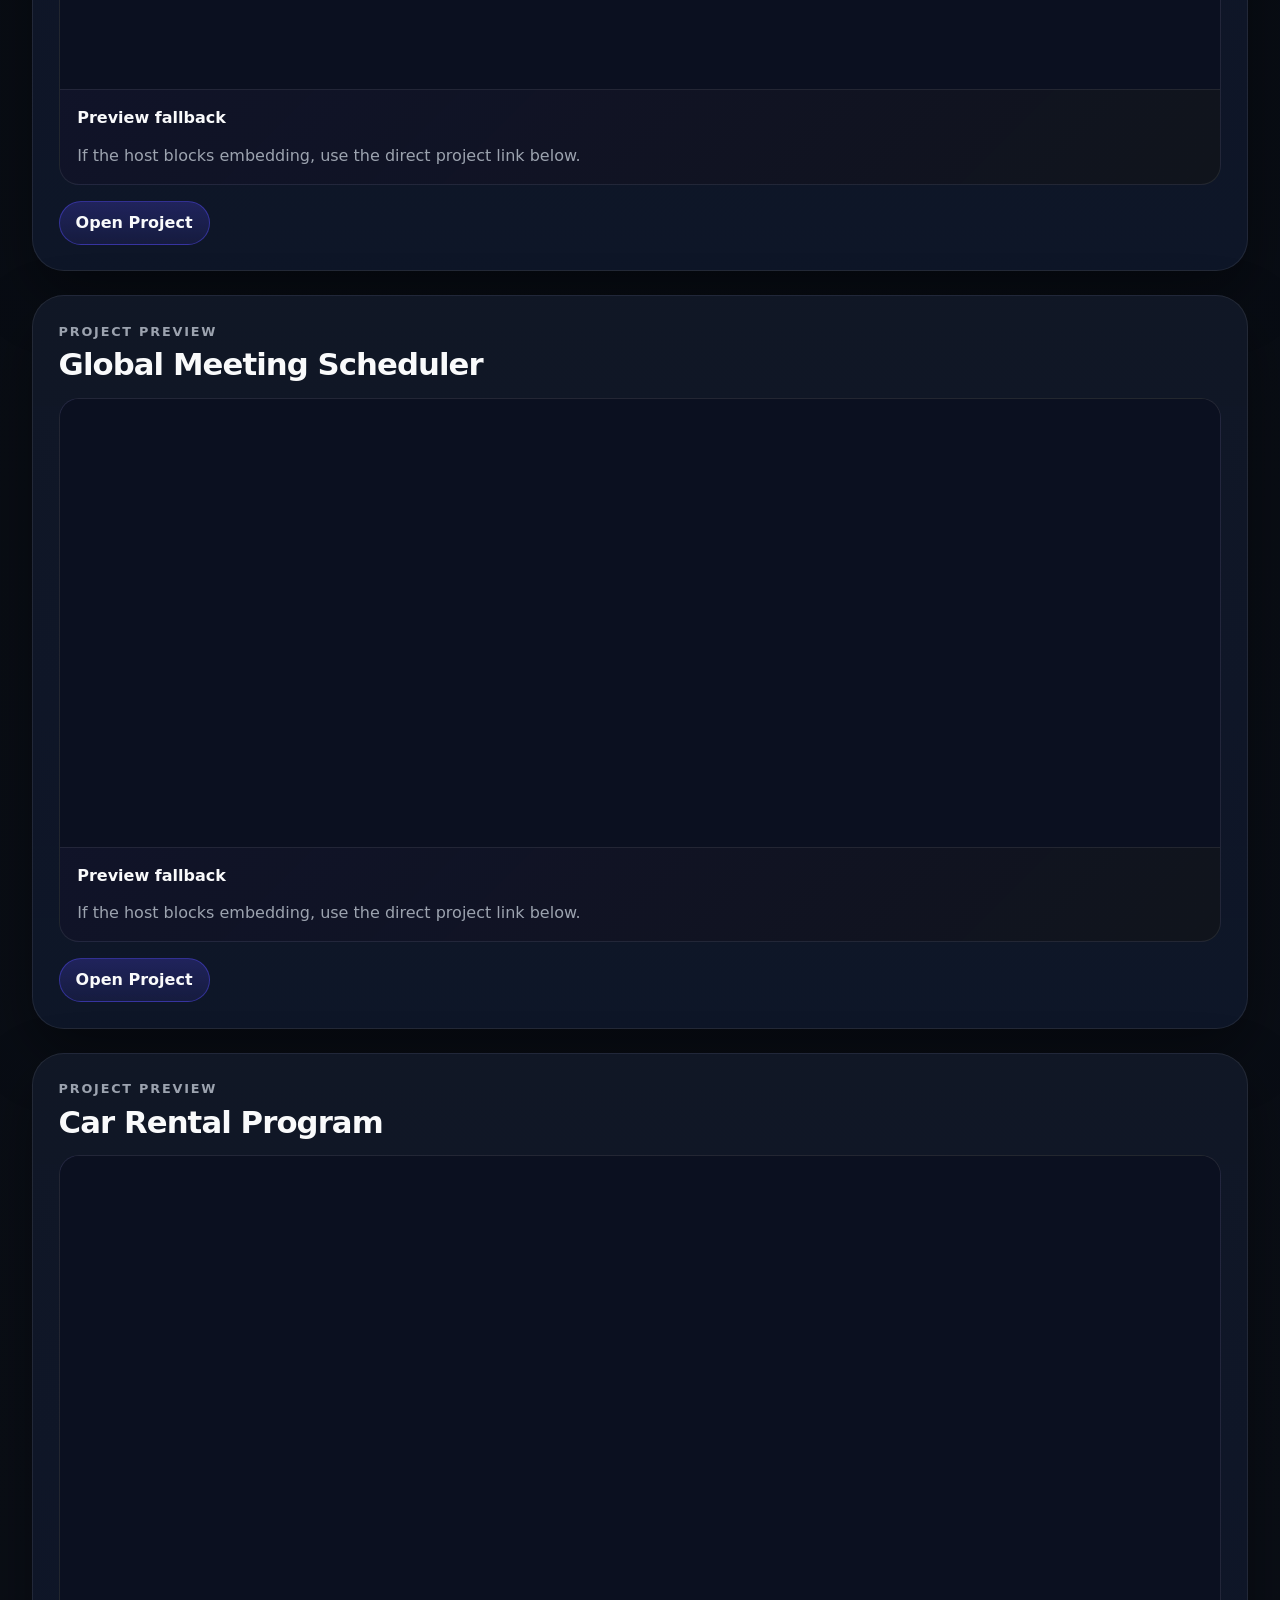
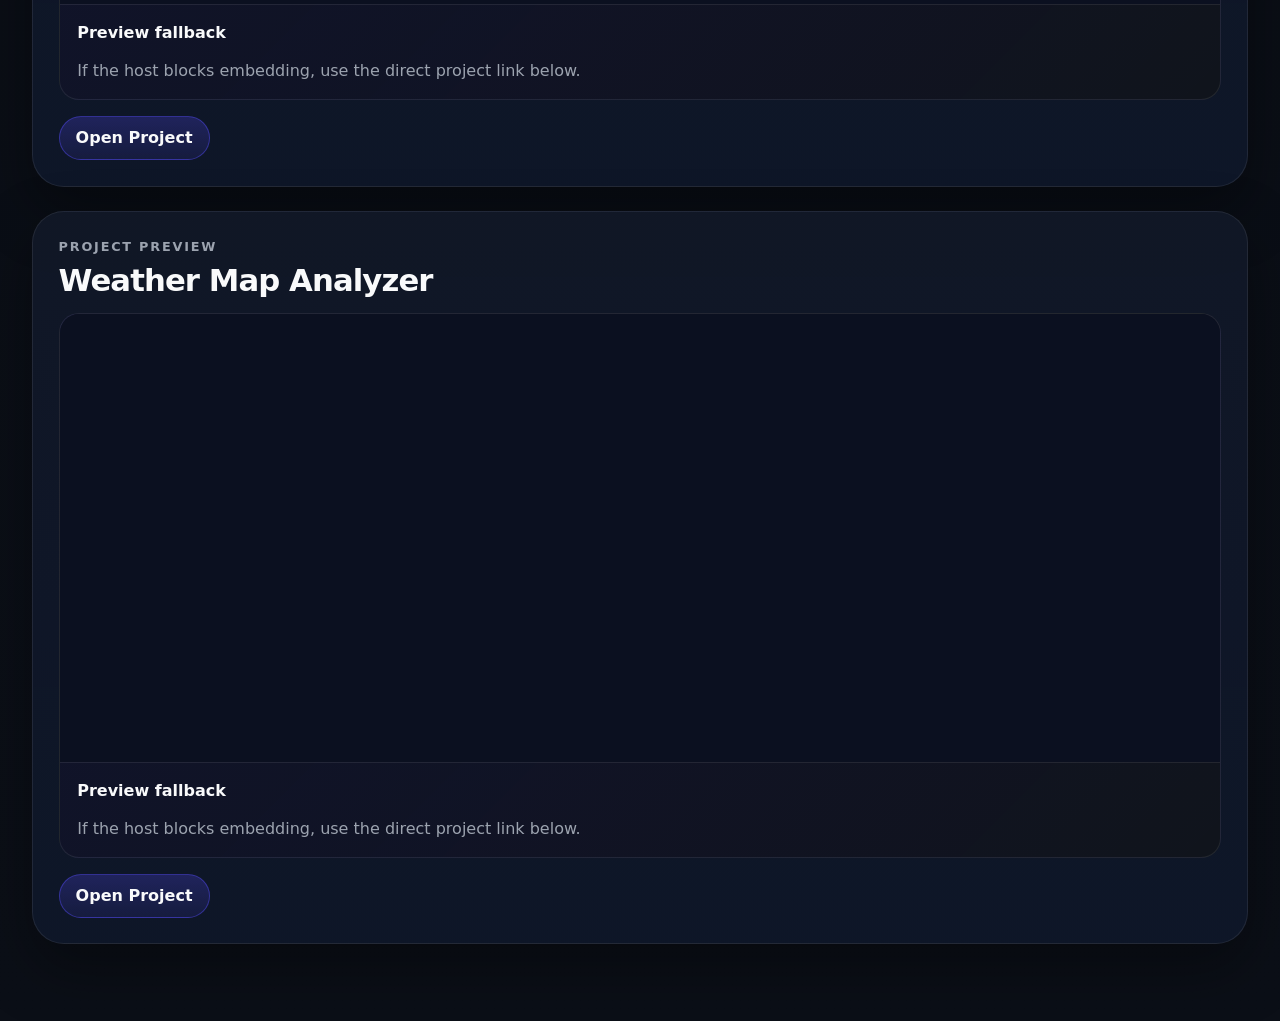
<file: pages/projects.html>
<!DOCTYPE html>
<html lang="en">
<head>
  <meta charset="UTF-8">
  <meta name="viewport" content="width=device-width, initial-scale=1.0">
  <title>Projects | Portfolio</title>
  <link rel="stylesheet" href="../assets/css/main.css">
  <link rel="stylesheet" href="../assets/css/layout.css">
  <link rel="stylesheet" href="../assets/css/components.css">
  <script src="../assets/js/main.js" defer></script>
  <style>
    .projects-page {
      width: min(100%, 76rem);
      margin: 0 auto;
      padding: clamp(1.5rem, 4vw, 3rem) 0 clamp(3rem, 6vw, 5rem);
    }

    .projects-hero {
      display: grid;
      gap: 1rem;
      margin-bottom: 2rem;
      padding: clamp(1.5rem, 3vw, 2rem);
      border: 1px solid var(--border-color);
      border-radius: var(--radius-xl);
      background:
        radial-gradient(circle at top left, rgba(79, 70, 229, 0.18), transparent 38%),
        linear-gradient(180deg, rgba(17, 24, 39, 0.96), rgba(15, 23, 42, 0.92));
      box-shadow: var(--shadow-lg);
    }

    .projects-eyebrow {
      margin: 0;
      color: var(--accent-primary);
      font-size: 0.8rem;
      font-weight: 700;
      letter-spacing: 0.16em;
      text-transform: uppercase;
    }

    .projects-title {
      margin: 0;
      font-size: clamp(2rem, 4vw, 3.5rem);
      line-height: 1.02;
      letter-spacing: -0.04em;
      text-wrap: balance;
    }

    .projects-summary {
      margin: 0;
      max-width: 58ch;
      color: var(--text-secondary);
      font-size: 1.02rem;
    }

    .projects-grid {
      display: grid;
      gap: 1.5rem;
    }

    .project-card {
      display: grid;
      gap: 1rem;
      padding: clamp(1.25rem, 2vw, 1.75rem);
      border: 1px solid var(--border-color);
      border-radius: var(--radius-xl);
      background: linear-gradient(180deg, rgba(17, 24, 39, 0.96), rgba(15, 23, 42, 0.92));
      box-shadow: var(--shadow-lg);
    }

    .project-card-head {
      display: grid;
      gap: 0.4rem;
    }

    .project-kicker {
      margin: 0;
      color: var(--text-secondary);
      font-size: 0.8rem;
      font-weight: 700;
      letter-spacing: 0.14em;
      text-transform: uppercase;
    }

    .project-title {
      margin: 0;
      font-size: clamp(1.45rem, 2.4vw, 2rem);
      line-height: 1.12;
      letter-spacing: -0.03em;
      text-wrap: balance;
      overflow-wrap: anywhere;
    }

    .project-embed {
      position: relative;
      overflow: hidden;
      min-height: 22rem;
      border: 1px solid rgba(255, 255, 255, 0.08);
      border-radius: 1.25rem;
      background:
        linear-gradient(135deg, rgba(79, 70, 229, 0.12), rgba(255, 255, 255, 0.03)),
        rgba(8, 12, 20, 0.92);
    }

    .project-embed-static {
      display: grid;
      align-content: center;
      gap: 1rem;
      padding: 1.25rem;
      min-height: 22rem;
    }

    .project-embed-badge {
      display: inline-flex;
      align-items: center;
      justify-content: center;
      width: fit-content;
      padding: 0.35rem 0.75rem;
      border: 1px solid rgba(79, 70, 229, 0.42);
      border-radius: 999px;
      background: rgba(79, 70, 229, 0.12);
      color: var(--text-primary);
      font-size: 0.75rem;
      font-weight: 700;
      letter-spacing: 0.14em;
      text-transform: uppercase;
    }

    .project-embed-summary {
      margin: 0;
      max-width: 42ch;
      color: var(--text-secondary);
      line-height: 1.6;
    }

    .project-embed-meta {
      display: flex;
      flex-wrap: wrap;
      gap: 0.5rem;
    }

    .project-meta-chip {
      display: inline-flex;
      align-items: center;
      min-height: 2rem;
      padding: 0 0.75rem;
      border: 1px solid rgba(255, 255, 255, 0.08);
      border-radius: 999px;
      background: rgba(255, 255, 255, 0.04);
      color: var(--text-secondary);
      font-size: 0.8rem;
    }

    .project-embed iframe {
      display: block;
      width: 100%;
      height: 28rem;
      border: 0;
      background: #0b1020;
    }

    .project-embed-fallback {
      display: grid;
      gap: 0.85rem;
      padding: 1rem 1.1rem;
      border-top: 1px solid rgba(255, 255, 255, 0.08);
      color: var(--text-secondary);
    }

    .project-embed-fallback strong {
      color: var(--text-primary);
    }

    .project-actions {
      display: flex;
      flex-wrap: wrap;
      gap: 0.75rem;
    }

    .project-link {
      display: inline-flex;
      align-items: center;
      justify-content: center;
      min-height: 2.75rem;
      padding: 0 1rem;
      border: 1px solid rgba(79, 70, 229, 0.5);
      border-radius: 999px;
      background: linear-gradient(180deg, rgba(79, 70, 229, 0.28), rgba(79, 70, 229, 0.12));
      color: var(--text-primary);
      font-weight: 700;
      transition: transform 160ms ease, border-color 160ms ease, background 160ms ease;
    }

    .project-link:hover,
    .project-link:focus-visible {
      transform: translateY(-1px);
      border-color: rgba(129, 140, 248, 0.9);
      background: linear-gradient(180deg, rgba(79, 70, 229, 0.38), rgba(79, 70, 229, 0.18));
    }

    @media (max-width: 720px) {
      .projects-page {
        width: min(100%, calc(100% - 1rem));
        padding-top: 1rem;
      }

      .project-embed iframe {
        height: 22rem;
      }
    }
  </style>
</head>
<body>
  <div class="page-shell">
    <header id="site-header"></header>
    <main class="projects-page">
      <section class="projects-hero" aria-labelledby="projects-title">
        <p class="projects-eyebrow">Projects</p>
        <h1 class="projects-title" id="projects-title">Embedded previews for selected portfolio work.</h1>
      </section>

      <section class="projects-grid" id="projects-grid" aria-label="Project previews"></section>
    </main>
  </div>

  <script>
    const projects = [
      {
        title: 'RAG AI Document Assistant',
        link: 'https://docs.google.com/document/d/17UM7WYE4VchHPz6u7zEr8jC7zVhF3FTXT7tTM4dM-mA/edit?usp=sharing',
        host: 'Google Docs',
        summary: 'Live document preview rendered from the published source link.',
        canEmbed: true,
      },
      {
        title: 'AI College ROI Advisor',
        link: 'https://docs.google.com/document/d/1LZx1mrzJWLj_DkrlNzJI96bOAA9Z_7AafZ7zhe5UTDs/edit?usp=sharing',
       host: 'Google Docs',
        summary: 'Live document preview rendered from the published source link.',
        canEmbed: true,
      },
      {
        title: 'Global Meeting Scheduler',
        link: 'https://docs.google.com/document/d/1kGbZZFz4VE2R_aPC6kVfHnCNG8sbS2dhqFxc7UBOztg/edit?tab=t.0',
        host: 'Google Docs',
        summary: 'Live document preview rendered from the published source link.',
        canEmbed: true,
      },
      {
        title: 'Car Rental Program',
        link: 'https://docs.google.com/document/d/1lgIb201Cit4beeNo7YfMqAwVwzVpTifcP9H8F8Xe2sk/edit?usp=sharing',
        host: 'Google Docs',
        summary: 'Live document preview rendered from the published source link.',
        canEmbed: true,
      },
      {
        title: 'Weather Map Analyzer',
        link: 'https://tinyurl.com/2p87hsk4',
        host: 'Google Docs',
        summary: 'Live document preview rendered from the published source link.',
        canEmbed: true,
      },
    ];

    const projectsGrid = document.querySelector('#projects-grid');

    if (projectsGrid) {
      projectsGrid.innerHTML = projects
        .map(
          (project) => `
            <article class="project-card">
              <header class="project-card-head">
                <p class="project-kicker">Project preview</p>
                <h2 class="project-title">${project.title}</h2>
              </header>

              <div class="project-embed">
                ${project.canEmbed ? `
                  <iframe
                    title="${project.title} preview"
                    src="${project.link}"
                    loading="lazy"
                    referrerpolicy="no-referrer"
                  ></iframe>
                  <div class="project-embed-fallback">
                    <strong>Preview fallback</strong>
                    <span>If the host blocks embedding, use the direct project link below.</span>
                  </div>
                ` : `
                  <div class="project-embed-static">
                    <span class="project-embed-badge">${project.host} preview blocked</span>
                    <p class="project-embed-summary">${project.summary}</p>
                    <div class="project-embed-meta">
                      <span class="project-meta-chip">Direct link available</span>
                      <span class="project-meta-chip">Same component layout</span>
                    </div>
                  </div>
                `}
              </div>

              <div class="project-actions">
                <a class="project-link" href="${project.link}" target="_blank" rel="noreferrer noopener">
                  Open Project
                </a>
              </div>
            </article>
          `,
        )
        .join('');
    }
  </script>
</body>
</html>
</file>
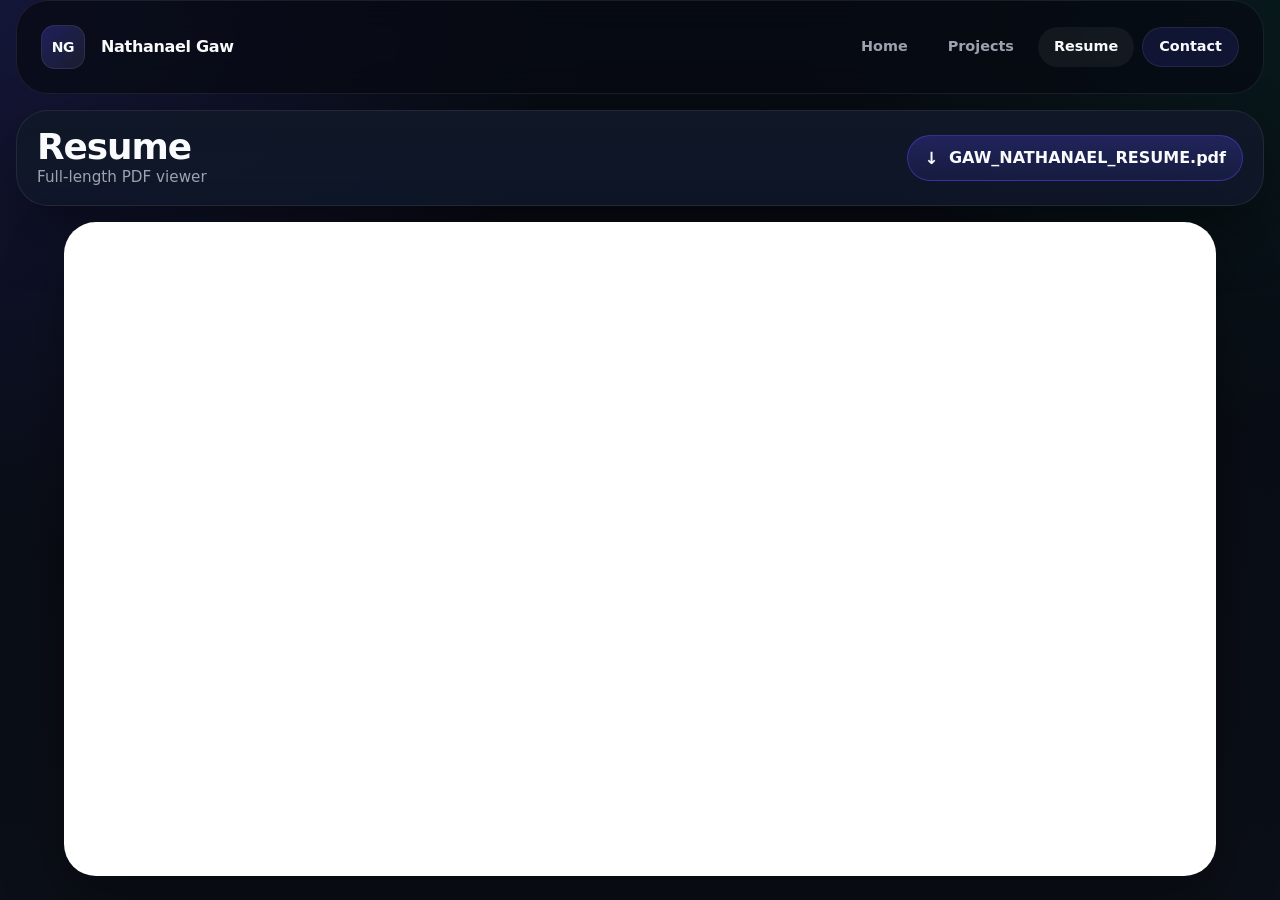
<file: pages/resume.html>
<!DOCTYPE html>
<html lang="en">
<head>
  <meta charset="UTF-8">
  <meta name="viewport" content="width=device-width, initial-scale=1.0">
  <title>Resume | Portfolio</title>
  <link rel="stylesheet" href="../assets/css/main.css">
  <link rel="stylesheet" href="../assets/css/layout.css">
  <link rel="stylesheet" href="../assets/css/components.css">
  <script src="../assets/js/main.js" defer></script>
  <style>
    html,
    body {
      height: 100%;
      margin: 0;
    }

    body {
      overflow: hidden;
    }

    .page-shell {
      min-height: 100vh;
      display: flex;
      flex-direction: column;
    }

    .resume-container {
      flex: 1;
      min-height: 0;
      display: flex;
      flex-direction: column;
      width: min(100%, 78rem);
      margin: 0 auto;
      padding: 1rem 0 1.5rem;
      box-sizing: border-box;
      gap: 1rem;
    }

    .resume-header {
      display: flex;
      align-items: center;
      justify-content: space-between;
      gap: 1rem;
      padding: 1rem 1.25rem;
      border: 1px solid var(--border-color);
      border-radius: var(--radius-xl);
      background: linear-gradient(180deg, rgba(17, 24, 39, 0.96), rgba(15, 23, 42, 0.92));
      box-shadow: var(--shadow-lg);
    }

    .resume-header h1 {
      margin: 0;
      color: var(--text-primary);
      font-size: clamp(1.5rem, 2.8vw, 2.4rem);
      line-height: 1.1;
      letter-spacing: -0.03em;
    }

    .resume-header p {
      margin: 0;
      color: var(--text-secondary);
      font-size: 0.95rem;
    }

    .resume-download {
      display: inline-flex;
      align-items: center;
      gap: 0.65rem;
      min-height: 2.85rem;
      padding: 0 1rem;
      border: 1px solid rgba(79, 70, 229, 0.5);
      border-radius: 999px;
      background: linear-gradient(180deg, rgba(79, 70, 229, 0.28), rgba(79, 70, 229, 0.12));
      color: var(--text-primary);
      font-weight: 700;
      text-decoration: none;
      white-space: nowrap;
      transition: transform 160ms ease, border-color 160ms ease, background 160ms ease;
    }

    .resume-download:hover,
    .resume-download:focus-visible {
      transform: translateY(-1px);
      border-color: rgba(129, 140, 248, 0.9);
      background: linear-gradient(180deg, rgba(79, 70, 229, 0.38), rgba(79, 70, 229, 0.18));
    }

    .resume-download-icon {
      font-size: 1.05rem;
      line-height: 1;
    }

    .resume-viewer {
      flex: 1;
      min-height: 0;
      display: flex;
      flex-direction: column;
      justify-content: center;
      align-items: stretch;
      gap: 1rem;
    }

    .resume-viewer iframe {
      flex: 1;
      width: 100%;
      max-width: 72rem;
      height: 100%;
      margin-inline: auto;
      border: 1px solid var(--border-color);
      border-radius: var(--radius-xl);
      background: #fff;
      box-shadow: var(--shadow-lg);
    }

    @media (max-width: 720px) {
      .resume-container {
        width: min(100%, calc(100% - 1rem));
        padding-top: 0.75rem;
      }

      .resume-header {
        flex-direction: column;
        align-items: flex-start;
      }

      .resume-viewer iframe {
        min-height: 75vh;
      }
    }
  </style>
</head>
<body>
  <div class="page-shell">
    <header id="site-header"></header>
    <main class="resume-container" aria-label="Resume viewer">
      <div class="resume-header">
        <div>
          <h1>Resume</h1>
          <p>Full-length PDF viewer</p>
        </div>
        <a class="resume-download" href="../files/GAW_NATHANAEL_RESUME.pdf" download="GAW_NATHANAEL_RESUME.pdf">
          <span class="resume-download-icon" aria-hidden="true">↓</span>
          <span>GAW_NATHANAEL_RESUME.pdf</span>
        </a>
      </div>

      <div class="resume-viewer">
        <iframe
          id="resume-frame"
          src="../files/GAW_NATHANAEL_RESUME.pdf"
          title="Nathanael Gaw resume"
          loading="eager"
        ></iframe>
      </div>
    </main>
  </div>

</body>
</html>
</file>
<file: assets/css/main.css>
:root {
  --bg-primary: #0b0f17;
  --bg-secondary: #111827;
  --bg-tertiary: #1f2937;
  --surface: rgba(17, 24, 39, 0.9);
  --surface-strong: #0f172a;
  --text-primary: #f9fafb;
  --text-secondary: #9ca3af;
  --accent-primary: #4f46e5;
  --accent-soft: rgba(79, 70, 229, 0.18);
  --border-color: rgba(255, 255, 255, 0.08);
  --shadow-lg: 0 24px 60px rgba(0, 0, 0, 0.35);
  --container-width: 1280px;
  --space-1: 0.5rem;
  --space-2: 1rem;
  --space-3: 1.5rem;
  --space-4: 2rem;
  --space-5: 2.5rem;
  --space-6: 3rem;
  --space-7: 4rem;
  --space-8: 5rem;
  --radius-sm: 0.75rem;
  --radius-md: 1rem;
  --radius-lg: 1.5rem;
  --radius-xl: 2rem;
}

* {
  box-sizing: border-box;
}

html {
  color-scheme: dark;
  scroll-behavior: smooth;
}

body {
  margin: 0;
  min-height: 100vh;
  background:
    radial-gradient(circle at top left, rgba(79, 70, 229, 0.18), transparent 35%),
    radial-gradient(circle at top right, rgba(16, 185, 129, 0.08), transparent 28%),
    linear-gradient(180deg, #070b12 0%, var(--bg-primary) 100%);
  color: var(--text-primary);
  font-family: Inter, system-ui, -apple-system, BlinkMacSystemFont, "Segoe UI", sans-serif;
  line-height: 1.5;
}

img,
svg,
video,
canvas {
  display: block;
  max-width: 100%;
}

a {
  color: inherit;
  text-decoration: none;
}

button,
input,
textarea,
select {
  font: inherit;
}

#site-header,
#site-footer {
  width: 100%;
}

.page-shell {
  min-height: 100vh;
}
</file>
<file: assets/css/layout.css>
.container {
  width: min(calc(100% - 2rem), var(--container-width));
  margin-inline: auto;
}

.section {
  padding-block: var(--space-8);
}

.section-tight {
  padding-block: var(--space-5);
}

.grid {
  display: grid;
  gap: var(--space-4);
}

.grid-2 {
  grid-template-columns: repeat(2, minmax(0, 1fr));
}

.grid-bento {
  grid-template-columns: repeat(12, minmax(0, 1fr));
}

.stack {
  display: grid;
  gap: var(--space-3);
}

.stack-lg {
  display: grid;
  gap: var(--space-4);
}

.hero-grid {
  align-items: center;
}

.capability-card-large {
  grid-column: span 7;
}

.capability-card-small {
  grid-column: span 5;
}

.capability-card-medium {
  grid-column: span 6;
}

.system-card {
  display: grid;
  grid-template-columns: minmax(0, 1fr) minmax(18rem, 28rem);
  gap: var(--space-4);
  align-items: center;
}

.tech-scroll {
  display: grid;
  grid-auto-flow: column;
  grid-auto-columns: minmax(16rem, 1fr);
  gap: var(--space-3);
  overflow-x: auto;
  padding-bottom: var(--space-2);
  scroll-snap-type: x mandatory;
}

.tech-item {
  scroll-snap-align: start;
}

.cta-shell {
  max-width: 52rem;
  margin-inline: auto;
  text-align: center;
}

.cta-actions {
  display: flex;
  justify-content: center;
  flex-wrap: wrap;
  gap: var(--space-2);
}

@media (max-width: 960px) {
  .grid-2,
  .system-card {
    grid-template-columns: 1fr;
  }

  .capability-card-large,
  .capability-card-small,
  .capability-card-medium {
    grid-column: auto;
  }
}

@media (max-width: 640px) {
  .section {
    padding-block: var(--space-6);
  }

  .container {
    width: min(calc(100% - 1.25rem), var(--container-width));
  }

  .grid-bento {
    grid-template-columns: 1fr;
  }
}
</file>
<file: assets/css/components.css>
.card,
.section-shell {
  border: 1px solid var(--border-color);
  border-radius: var(--radius-xl);
  background: linear-gradient(180deg, rgba(17, 24, 39, 0.96), rgba(15, 23, 42, 0.92));
  box-shadow: var(--shadow-lg);
}

.card {
  padding: var(--space-4);
}

.card-title,
.section-heading,
.hero-title,
.eyebrow,
.card-copy,
.section-copy {
  margin: 0;
}

.eyebrow {
  color: var(--accent-primary);
  font-size: 0.8125rem;
  font-weight: 700;
  letter-spacing: 0.16em;
  text-transform: uppercase;
}

.hero-title,
.section-heading {
  color: var(--text-primary);
  line-height: 1.05;
  letter-spacing: -0.03em;
  text-wrap: balance;
  overflow-wrap: anywhere;
}

.hero-title {
  width: 100%;
  max-width: none;
  font-size: clamp(2.75rem, 6vw, 5rem);
}

.section-heading {
  max-width: 18ch;
  font-size: clamp(2rem, 3vw, 3rem);
}

.section-header {
  max-width: 52rem;
  margin-bottom: var(--space-4);
}

.section-header-tight {
  margin-bottom: var(--space-3);
}

.hero-summary,
.section-copy,
.card-copy {
  color: var(--text-secondary);
  font-size: 1rem;
}

.hero-summary {
  max-width: 42rem;
  width: min(100%, 42rem);
  margin-inline: auto;
  font-size: 1.125rem;
}

.card-title {
  font-size: 1.25rem;
  line-height: 1.2;
  text-wrap: balance;
  overflow-wrap: anywhere;
}

.muted {
  color: color-mix(in srgb, var(--text-secondary) 88%, white 12%);
}

.hero-copy-content {
  align-content: start;
}

.hero-shell {
  gap: var(--space-5);
}

.hero-intro {
  max-width: 100%;
}

.hero-shell-centered {
  align-items: center;
}

.hero-intro-centered {
  max-width: 62rem;
  margin-inline: auto;
  text-align: center;
}

.hero-actions-shell {
  display: flex;
  justify-content: center;
}

.hero-actions {
  justify-content: center;
  flex-wrap: nowrap;
  gap: var(--space-1);
}

.hero-focus-card {
  max-width: 42rem;
  margin-inline: auto;
  padding: var(--space-3);
}

.hero-focus-panel {
  gap: var(--space-2);
}

.hero-focus-grid {
  grid-template-columns: repeat(2, minmax(0, 1fr));
}

.signal-grid-security {
  grid-template-columns: repeat(2, minmax(0, 1fr));
  margin-top: var(--space-2);
}

.hero-panel {
  min-height: 100%;
  justify-content: center;
}

.signal-grid {
  display: grid;
  gap: var(--space-2);
}

.signal-grid-hero {
  grid-template-columns: repeat(2, minmax(0, 1fr));
}

.signal-grid-about {
  grid-template-columns: repeat(3, minmax(0, 1fr));
}

.signal-grid-tight {
  grid-template-columns: repeat(2, minmax(0, 1fr));
}

.signal-card,
.signal-pill {
  border: 1px solid var(--border-color);
  border-radius: var(--radius-md);
  background: rgba(255, 255, 255, 0.03);
}

.signal-card {
  min-height: 4.5rem;
  display: flex;
  align-items: center;
  padding: var(--space-2) var(--space-3);
  color: var(--text-primary);
  overflow-wrap: anywhere;
}

.signal-pill {
  display: inline-flex;
  align-items: center;
  justify-content: center;
  min-height: 2.75rem;
  padding: 0 var(--space-3);
  color: var(--text-primary);
  font-size: 0.95rem;
  line-height: 1.2;
  text-align: center;
}

.placeholder {
  border-radius: 999px;
  background: linear-gradient(90deg, rgba(148, 163, 184, 0.12), rgba(148, 163, 184, 0.28), rgba(148, 163, 184, 0.12));
}

.placeholder-title {
  width: min(100%, 18rem);
  height: 3rem;
  border-radius: var(--radius-md);
}

.placeholder-title.small {
  width: min(100%, 12rem);
  height: 2rem;
}

.placeholder-line {
  width: 100%;
  height: 1rem;
}

.placeholder-line.short {
  width: 72%;
}

.placeholder-line.shorter {
  width: 56%;
}

.placeholder-graphic {
  min-height: 18rem;
  border-radius: var(--radius-lg);
  background:
    linear-gradient(135deg, rgba(79, 70, 229, 0.22), rgba(255, 255, 255, 0.06)),
    linear-gradient(90deg, rgba(148, 163, 184, 0.18), rgba(148, 163, 184, 0.1));
}

.hero-diagram {
  min-height: 24rem;
}

.hero-copy,
.system-card-copy,
.capability-card {
  min-height: 100%;
}

.capability-card-security {
  grid-column: 1 / -1;
}

.button-placeholder {
  display: inline-flex;
  align-items: center;
  justify-content: center;
  min-width: 0;
  max-height: 1rem;
  min-height: 2.5rem;
  padding-inline: var(--space-2);
  border-radius: var(--radius-md);
  background: linear-gradient(90deg, rgba(79, 70, 229, 0.16), rgba(79, 70, 229, 0.34), rgba(79, 70, 229, 0.16));
  color: var(--text-primary);
  font-size: 0.875rem;
  text-align: center;
}

.button-placeholder.secondary {
  background: linear-gradient(90deg, rgba(148, 163, 184, 0.12), rgba(148, 163, 184, 0.24), rgba(148, 163, 184, 0.12));
}

.button-placeholder.tertiary {
  background: linear-gradient(90deg, rgba(34, 197, 94, 0.12), rgba(34, 197, 94, 0.24), rgba(34, 197, 94, 0.12));
}

.system-card-graphic {
  min-height: 16rem;
  display: grid;
  align-content: center;
}

.capability-card {
  display: grid;
  gap: var(--space-3);
}

.about-card {
  gap: var(--space-4);
}

.navbar-shell,
.footer-shell {
  width: min(calc(100% - 2rem), var(--container-width));
  margin-inline: auto;
  padding: var(--space-3) 0;
}

.navbar-shell {
  position: sticky;
  top: 0;
  z-index: 20;
  display: flex;
  align-items: center;
  justify-content: space-between;
  gap: var(--space-4);
  padding-inline: var(--space-3);
  background: rgba(7, 11, 18, 0.72);
  backdrop-filter: blur(16px);
  border: 1px solid var(--border-color);
  border-radius: var(--radius-xl);
}

.navbar-brand,
.navbar-links,
.footer-grid {
  display: flex;
  align-items: center;
  gap: var(--space-2);
}

.navbar-brand,
.navbar-link,
.footer-grid .placeholder,
.section-shell .placeholder {
  flex: 0 0 auto;
}

.navbar-brand {
  gap: var(--space-2);
  color: var(--text-primary);
  font-weight: 700;
  letter-spacing: -0.02em;
}

.navbar-mark {
  display: inline-flex;
  align-items: center;
  justify-content: center;
  width: 2.75rem;
  height: 2.75rem;
  border: 1px solid var(--border-color);
  border-radius: 0.875rem;
  background: linear-gradient(135deg, rgba(79, 70, 229, 0.32), rgba(148, 163, 184, 0.12));
  font-size: 0.875rem;
}

.navbar-name {
  font-size: 1rem;
}

.navbar-links {
  justify-content: flex-end;
  flex-wrap: wrap;
  gap: var(--space-1);
}

.navbar-link {
  display: inline-flex;
  align-items: center;
  justify-content: center;
  min-height: 2.5rem;
  padding: 0 var(--space-2);
  border-radius: 999px;
  color: var(--text-secondary);
  font-size: 0.9rem;
  font-weight: 600;
  transition: background-color 0.2s ease, color 0.2s ease, border-color 0.2s ease;
}

.navbar-link:hover,
.navbar-link:focus-visible,
.navbar-link[aria-current="page"] {
  color: var(--text-primary);
  background: rgba(255, 255, 255, 0.05);
  outline: none;
}

.navbar-link-cta {
  color: var(--text-primary);
  border: 1px solid var(--border-color);
  background: rgba(79, 70, 229, 0.16);
}

.footer-shell {
  padding-bottom: var(--space-5);
}

.footer-grid {
  justify-content: space-between;
  flex-wrap: wrap;
}

.footer-grid .placeholder {
  width: clamp(8rem, 22vw, 15rem);
  height: 1.25rem;
}

@media (min-width: 1400px) {
  .container {
    width: min(calc(100% - 3rem), 1400px);
  }

  .hero-intro-centered,
  .section-header,
  .cta-shell {
    max-width: 70rem;
  }

  .hero-focus-card,
  .system-card,
  .step-card {
    width: min(78rem, 100%);
  }
}

@media (max-width: 960px) {
  .grid-2 {
    grid-template-columns: 1fr;
  }

  .navbar-shell {
    flex-direction: column;
    align-items: flex-start;
    gap: var(--space-2);
  }

  .navbar-brand {
    width: 100%;
  }

  .navbar-links {
    width: 100%;
    justify-content: flex-start;
  }

  .hero-diagram,
  .system-card-graphic {
    min-height: 14rem;
  }

  .hero-focus-card {
    max-width: 100%;
  }

  .signal-grid-about {
    grid-template-columns: 1fr;
  }

  .signal-grid-security {
    grid-template-columns: 1fr;
  }
}

@media (max-width: 640px) {
  .navbar-shell {
    padding: var(--space-2);
  }

  .navbar-brand {
    gap: var(--space-1);
  }

  .navbar-mark {
    width: 2.25rem;
    height: 2.25rem;
    font-size: 0.8rem;
  }

  .navbar-name {
    font-size: 0.9rem;
  }

  .navbar-links {
    flex-wrap: nowrap;
    overflow-x: auto;
    -webkit-overflow-scrolling: touch;
    scrollbar-width: none;
  }

  .navbar-links::-webkit-scrollbar {
    display: none;
  }

  .navbar-link {
    min-height: 2.25rem;
    padding: 0 var(--space-1);
    font-size: 0.82rem;
  }

  .hero-actions {
    flex-wrap: wrap;
  }

  .hero-title {
    font-size: clamp(2.25rem, 11vw, 3.5rem);
  }

  .section-heading {
    max-width: none;
    font-size: clamp(1.75rem, 8vw, 2.5rem);
  }

  .signal-grid-hero,
  .signal-grid-tight {
    grid-template-columns: 1fr;
  }

  .button-placeholder {
    width: 100%;
    max-width: 14rem;
  }
}
</file>
<file: assets/css/scrolly-v2.css>
:root {
  --header-height: 5rem;
  --step-inner-padding: clamp(1rem, 2vw, 2rem);
}

html,
body {
  margin: 0;
  min-height: 100%;
}

html {
  scroll-behavior: auto;
  scroll-padding-top: var(--header-height);
}

body {
  background: linear-gradient(180deg, #070b12 0%, #0b0f17 100%);
  color: #f9fafb;
  font-family: Inter, system-ui, -apple-system, BlinkMacSystemFont, "Segoe UI", sans-serif;
}

#site-header {
  position: fixed;
  inset: 0 0 auto 0;
  z-index: 60;
  padding: 1rem 0 0;
  min-height: var(--header-height);
}

#site-header .navbar-shell {
  position: static;
}

#scrolly-app {
  position: relative;
  min-height: 100vh;
  padding-top: var(--header-height);
}

#sticky-layer {
  position: fixed;
  inset: var(--header-height) 0 0 0;
  z-index: 1;
  pointer-events: auto;
  display: flex;
  align-items: center;
  justify-content: center;
  padding: clamp(0.5rem, 1vw, 1rem);
}

.sticky-shell {
  width: min(88rem, 100%);
  height: 100%;
  display: flex;
  align-items: center;
  justify-content: center;
}

.sticky-frame {
  width: min(72rem, 100%);
  height: 100%;
  display: flex;
  align-items: center;
  justify-content: center;
  border: 0;
  border-radius: 0;
  background: transparent;
  box-shadow: none;
  backdrop-filter: none;
}

.sticky-placeholder {
  width: min(48rem, 92%);
  min-height: 15rem;
  display: grid;
  align-items: center;
  justify-items: stretch;
  gap: 0.75rem;
  text-align: center;
  border: 0;
  border-radius: 1.5rem;
  background: transparent;
}

.sticky-placeholder-label,
.sticky-placeholder-state {
  letter-spacing: 0.16em;
  text-transform: uppercase;
}

.sticky-placeholder-label {
  color: #f9fafb;
  font-size: 0.8rem;
}

.sticky-placeholder-state {
  color: #9ca3af;
  font-size: 0.72rem;
}

.sticky-placeholder-content {
  width: 100%;
  max-width: 64rem;
  display: grid;
  gap: 0.8rem;
  opacity: 1;
  transform: translateY(0);
  transition: opacity 220ms ease, transform 220ms ease;
}

.sticky-placeholder-content.is-fading {
  opacity: 0;
  transform: translateY(14px);
}

.sticky-placeholder-content .step-card {
  width: 100%;
  padding: 0;
  border: 0;
  border-radius: 0;
  background: transparent;
  box-shadow: none;
}

.sticky-placeholder-content .step-card-header {
  width: 100%;
  max-width: 64rem;
  margin-inline: auto;
}

.sticky-placeholder-content .step-kicker,
.sticky-placeholder-content .step-support,
.sticky-placeholder-content .step-title,
.sticky-placeholder-content .step-diagram-label,
.sticky-placeholder-content .step-item-title,
.sticky-placeholder-content .step-list {
  text-shadow: 0 2px 16px rgba(0, 0, 0, 0.2);
}

.sticky-placeholder-content .step-grid {
  margin-top: 1.4rem;
}

.sticky-placeholder-content .hero-title-row {
  position: relative;
  width: 100%;
  min-height: clamp(10rem, 20vw, 18rem);
  padding-right: calc(clamp(8rem, 18vw, 18rem) + 1.5rem);
  display: flex;
  align-items: center;
}

.sticky-placeholder-content .hero-inline-image {
  position: absolute;
  right: 0;
  top: 50%;
  transform: translateY(-50%);
  width: clamp(8rem, 18vw, 18rem);
  height: auto;
}

.sticky-placeholder-content .step-title {
  flex: 1 1 auto;
  min-width: 0;
}

.hero-title-row {
  display: grid;
  width: 100%;
  grid-template-columns: minmax(0, 1fr) clamp(8rem, 18vw, 18rem);
  gap: clamp(1rem, 2vw, 1.75rem);
  align-items: center;
}

.step-type-hero .step-card-header {
  width: 100%;
  max-width: 100%;
}

.step-type-hero .step-title {
  max-width: clamp(20rem, 56vw, 78rem);
  font-size: clamp(2rem, 2.6vw + 1rem, 4.75rem);
  line-height: 0.97;
}

@media (min-width: 1200px) {
  .hero-title-row {
    grid-template-columns: minmax(0, 1fr) clamp(7rem, 12vw, 12rem);
  }

  .step-type-hero .step-title {
    text-wrap: balance;
  }

  .sticky-placeholder-content .hero-title-row {
    min-height: clamp(10rem, 18vw, 16rem);
    padding-right: calc(clamp(7rem, 12vw, 12rem) + 1.5rem);
  }

  .sticky-placeholder-content .hero-inline-image {
    width: clamp(7rem, 12vw, 12rem);
  }
}

.hero-inline-image {
  width: clamp(8rem, 18vw, 18rem);
  aspect-ratio: 1 / 1;
  object-fit: cover;
  border-radius: 1.5rem;
  border: 1px solid rgba(255, 255, 255, 0.14);
  box-shadow: 0 16px 30px rgba(0, 0, 0, 0.24);
  flex: 0 0 auto;
  justify-self: end;
  align-self: center;
}

#scroll-container {
  position: relative;
  z-index: 2;
  pointer-events: none;
}

.step {
  height: calc(100dvh - var(--header-height));
  min-height: calc(100dvh - var(--header-height));
  display: flex;
  align-items: center;
  justify-content: center;
  padding: 0;
  box-sizing: border-box;
  scroll-margin-top: var(--header-height);
  opacity: 0;
  pointer-events: none;
  transition: opacity 220ms ease;
}

.step-inner {
  width: 100%;
  height: 100%;
  max-height: 100%;
  display: flex;
  flex-direction: column;
  justify-content: center;
  align-items: center;
  padding: var(--step-inner-padding);
  box-sizing: border-box;
  overflow: hidden;
}

.step-card {
  width: min(72rem, 100%);
  max-height: 100%;
  padding: clamp(1.5rem, 3vw, 3rem);
  border: 1px solid rgba(255, 255, 255, 0.08);
  border-radius: 2rem;
  background: rgba(17, 24, 39, 0.9);
  box-shadow: 0 24px 60px rgba(0, 0, 0, 0.35);
  overflow: hidden;
  box-sizing: border-box;
}

.step-card-header {
  display: grid;
  gap: 0.75rem;
  max-width: 52rem;
}

.card-grid,
.step-grid {
  display: grid;
  grid-template-columns: repeat(auto-fit, minmax(220px, 1fr));
  gap: 1rem;
  margin-top: 2rem;
  width: 100%;
  max-width: 1000px;
  max-height: 70%;
  overflow: hidden;
}

.step-kicker {
  margin: 0;
  color: #4f46e5;
  font-size: 0.8125rem;
  font-weight: 700;
  letter-spacing: 0.16em;
  text-transform: uppercase;
}

.step-title {
  margin: 0;
  color: #f9fafb;
  font-size: clamp(1.8rem, 3vw, 3.4rem);
  line-height: 1.02;
  letter-spacing: -0.04em;
}

.step-support {
  margin: 0;
  color: #9ca3af;
  font-size: clamp(0.92rem, 1.5vw, 1.1rem);
  line-height: 1.55;
  max-width: 52rem;
}

.step-type-capabilities .step-grid {
  gap: clamp(0.5rem, 1.2vw, 0.9rem);
}

.step-item,
.card {
  padding: 1rem 1.25rem;
  border: 1px solid rgba(255, 255, 255, 0.08);
  border-radius: 1.25rem;
  background: rgba(255, 255, 255, 0.03);
  overflow: hidden;
  box-sizing: border-box;
}

.step-type-capabilities .step-card {
  padding-block: clamp(0.7rem, 1.6vw, 1.75rem);
}

.step-type-capabilities .step-card-header {
  gap: 0.3rem;
}

.step-type-capabilities .step-support {
  font-size: clamp(0.88rem, 1.15vw, 1rem);
  line-height: 1.45;
}

.step-type-capabilities .step-grid {
  grid-template-columns: repeat(auto-fit, minmax(220px, 1fr));
}

.step-type-capabilities .step-item {
  display: grid;
  grid-template-columns: minmax(4.5rem, 6.5rem) minmax(0, 1fr);
  align-items: start;
  column-gap: 0.55rem;
  padding: clamp(0.7rem, 1.5vw, 1rem);
}

.step-type-capabilities .step-item-title {
  margin: 0;
  font-size: clamp(0.92rem, 1.1vw, 1rem);
}

.step-type-capabilities .step-list {
  display: flex;
  flex-wrap: wrap;
  gap: 0.35rem 0.45rem;
  padding-left: 0;
  list-style: none;
  font-size: clamp(0.78rem, 0.95vw, 0.9rem);
}

.step-type-capabilities .step-list,
.step-type-capabilities .step-item-title {
  min-width: 0;
}

.step-type-capabilities .step-list-item {
  padding: 0.3rem 0.55rem;
  border: 1px solid rgba(255, 255, 255, 0.08);
  border-radius: 999px;
  background: rgba(255, 255, 255, 0.04);
  line-height: 1.15;
}

.step-item-title {
  margin: 0 0 0.75rem;
  color: #f9fafb;
  font-size: clamp(0.95rem, 1.15vw, 1.05rem);
  line-height: 1.3;
}

.step-list {
  margin: 0;
  padding-left: 1rem;
  color: #cbd5e1;
  display: grid;
  gap: 0.5rem;
  font-size: clamp(0.86rem, 1vw, 0.96rem);
}

.step-list-item {
  line-height: 1.5;
}

.step-actions {
  display: flex;
  flex-wrap: wrap;
  gap: 0.75rem;
  margin-top: 2rem;
}

.step-action {
  appearance: none;
  border: 1px solid rgba(148, 163, 184, 0.14);
  border-radius: 999px;
  background: rgba(255, 255, 255, 0.05);
  color: #f9fafb;
  cursor: pointer;
  padding: 0.78rem 1rem;
  font: inherit;
  line-height: 1;
}

.step-action--primary {
  background: linear-gradient(135deg, rgba(39, 214, 230, 0.2), rgba(56, 189, 248, 0.16));
  border-color: rgba(103, 232, 249, 0.48);
}

.step-action:focus-visible {
  outline: 2px solid rgba(103, 232, 249, 0.55);
  outline-offset: 2px;
}

.step-diagram {
  margin-top: 2rem;
  padding: 1rem;
  border: 1px solid rgba(255, 255, 255, 0.08);
  border-radius: 1.25rem;
  background: rgba(255, 255, 255, 0.03);
}

.step-diagram-label {
  color: #9ca3af;
  font-size: 0.875rem;
  letter-spacing: 0.12em;
  text-transform: uppercase;
}

.step-type-hero .step-card {
  border-color: rgba(79, 70, 229, 0.24);
}

.step-type-credibility .step-card {
  border-color: rgba(34, 197, 94, 0.16);
}

.step-type-capabilities .step-card {
  border-color: rgba(148, 163, 184, 0.16);
}

.step-type-system .step-card {
  border-color: rgba(59, 130, 246, 0.18);
}

.step-type-closing .step-card {
  border-color: rgba(249, 115, 22, 0.18);
}

.step.is-active .step-card {
  outline: 0;
}

.step.is-active,
.step:not(.is-active) {
  opacity: 0;
}

.sticky-placeholder-content,
.sticky-placeholder-content * {
  pointer-events: auto;
}

#sticky-layer[data-visual-state="0"] .sticky-placeholder,
#sticky-layer[data-visual-state="1"] .sticky-placeholder,
#sticky-layer[data-visual-state="2"] .sticky-placeholder,
#sticky-layer[data-visual-state="3"] .sticky-placeholder,
#sticky-layer[data-visual-state="4"] .sticky-placeholder,
#sticky-layer[data-visual-state="5"] .sticky-placeholder,
#sticky-layer[data-visual-state="6"] .sticky-placeholder {
  border-color: rgba(255, 255, 255, 0.12);
}

@media (max-width: 960px) {
  .step-type-capabilities .step-grid {
    grid-template-columns: unset;
    grid-template-rows: repeat(2, minmax(0, auto));
    grid-auto-flow: column;
    grid-auto-columns: minmax(10.5rem, 1fr);
    overflow-x: auto;
    overflow-y: hidden;
    padding-bottom: 0.35rem;
    align-items: start;
  }
}

@media (max-width: 640px) {
  :root {
    --header-height: 8.75rem;
    --step-inner-padding: clamp(0.75rem, 2.5vw, 1rem);
  }

  #scrolly-app {
    padding-top: var(--header-height);
  }

  #sticky-layer {
    padding: 0.5rem;
  }

  .sticky-frame {
    border-radius: 1.5rem;
  }

  .step {
    height: calc(100dvh - var(--header-height));
    min-height: calc(100dvh - var(--header-height));
  }

  .step-card {
    border-radius: 1.5rem;
  }

  .step-inner {
    justify-content: flex-start;
    padding: 0.6rem;
  }

  .sticky-placeholder {
    width: min(100%, 92%);
  }

  .hero-title-row {
    grid-template-columns: 1fr;
  }

  .hero-inline-image {
    width: min(100%, 16rem);
    justify-self: start;
  }

  .step-type-capabilities .step-card {
    padding: 0.8rem;
  }

  .step-type-capabilities .step-card-header {
    gap: 0.35rem;
  }

  .step-type-capabilities .step-title {
    font-size: clamp(1.4rem, 7vw, 2.1rem);
    line-height: 1.02;
  }

  .step-type-capabilities .step-support {
    font-size: 0.86rem;
    line-height: 1.4;
  }

  .step-type-capabilities .step-grid {
    gap: 0.45rem;
    margin-top: 1rem;
  }

  .step-type-capabilities .step-item {
    padding: 0.6rem;
    border-radius: 1rem;
  }

  .step-type-capabilities .step-item-title {
    font-size: 0.84rem;
    margin-bottom: 0.35rem;
  }

  .step-type-capabilities .step-list {
    font-size: 0.74rem;
    gap: 0.25rem 0.35rem;
  }

  .step-type-capabilities .step-list-item {
    padding: 0.24rem 0.45rem;
  }

  .step-type-capabilities .step-item {
    grid-template-columns: minmax(4rem, 5.5rem) minmax(0, 1fr);
    column-gap: 0.4rem;
  }
}
</file>
